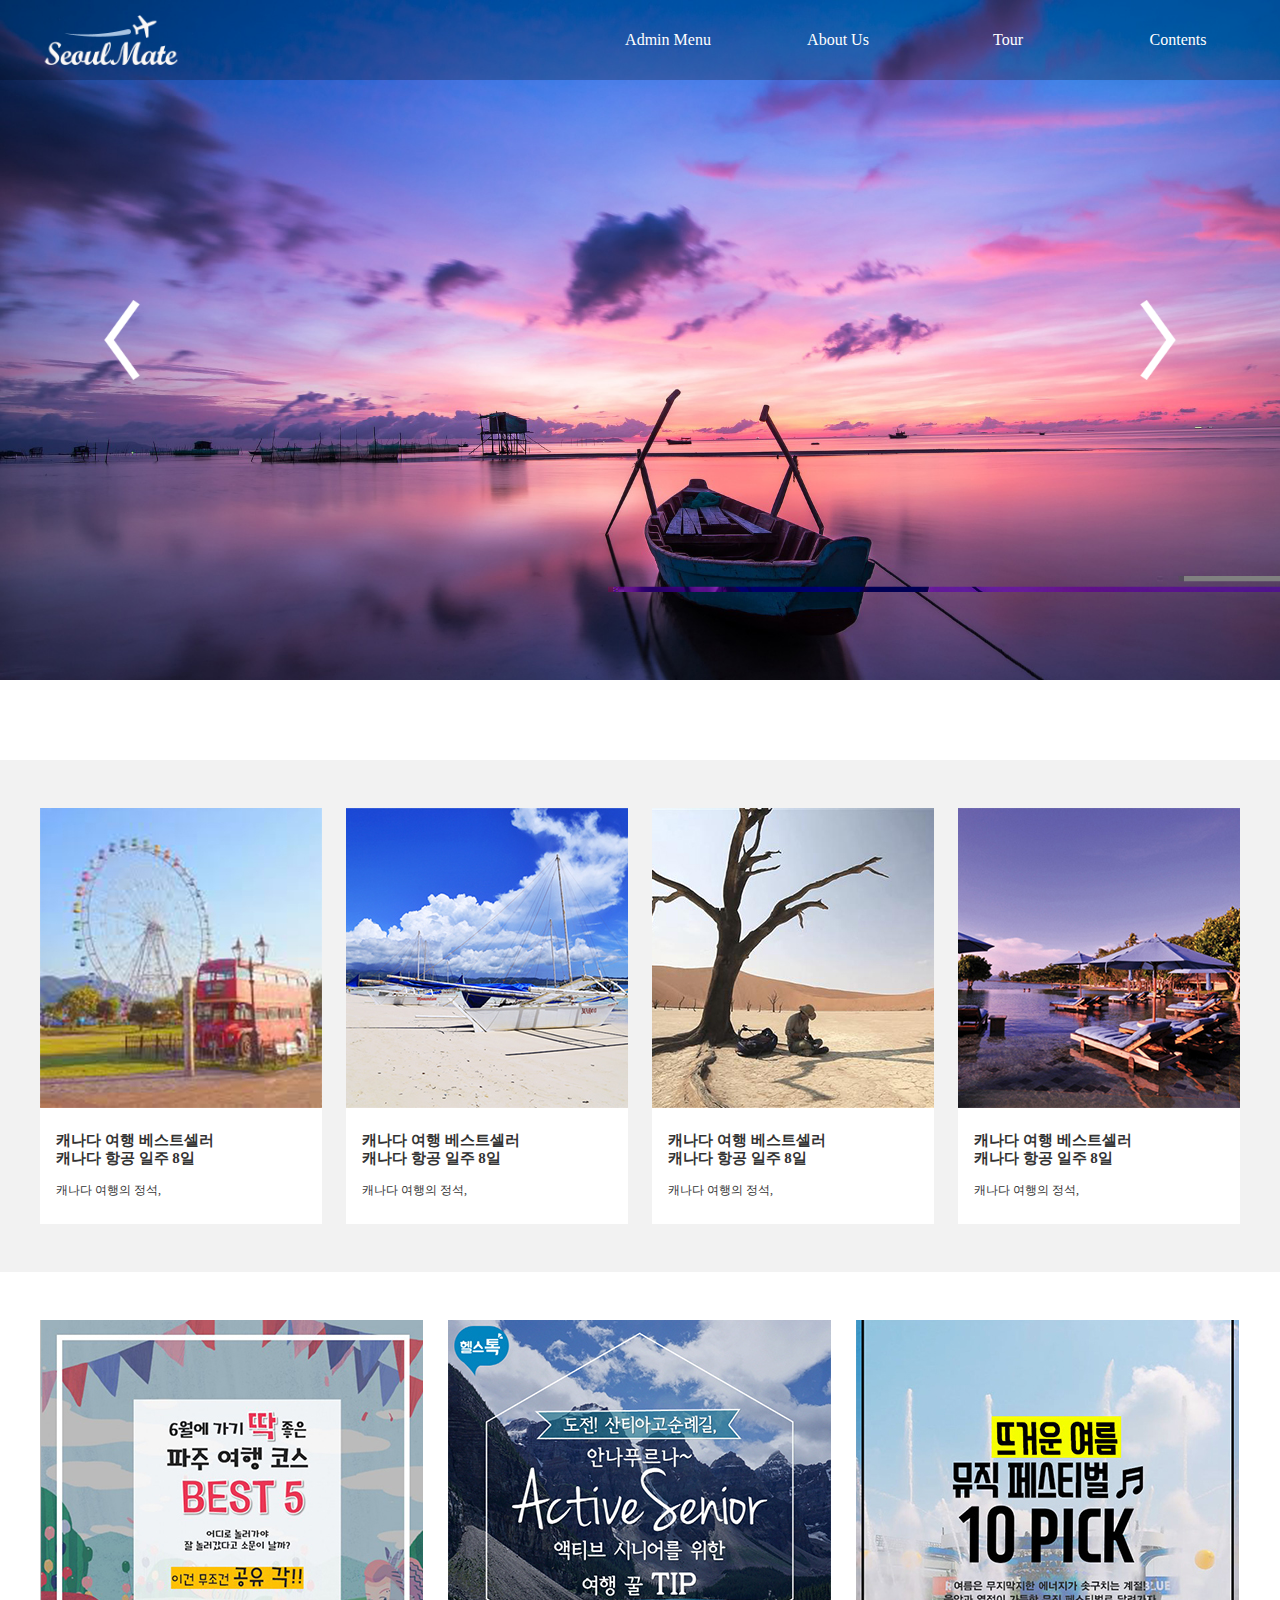
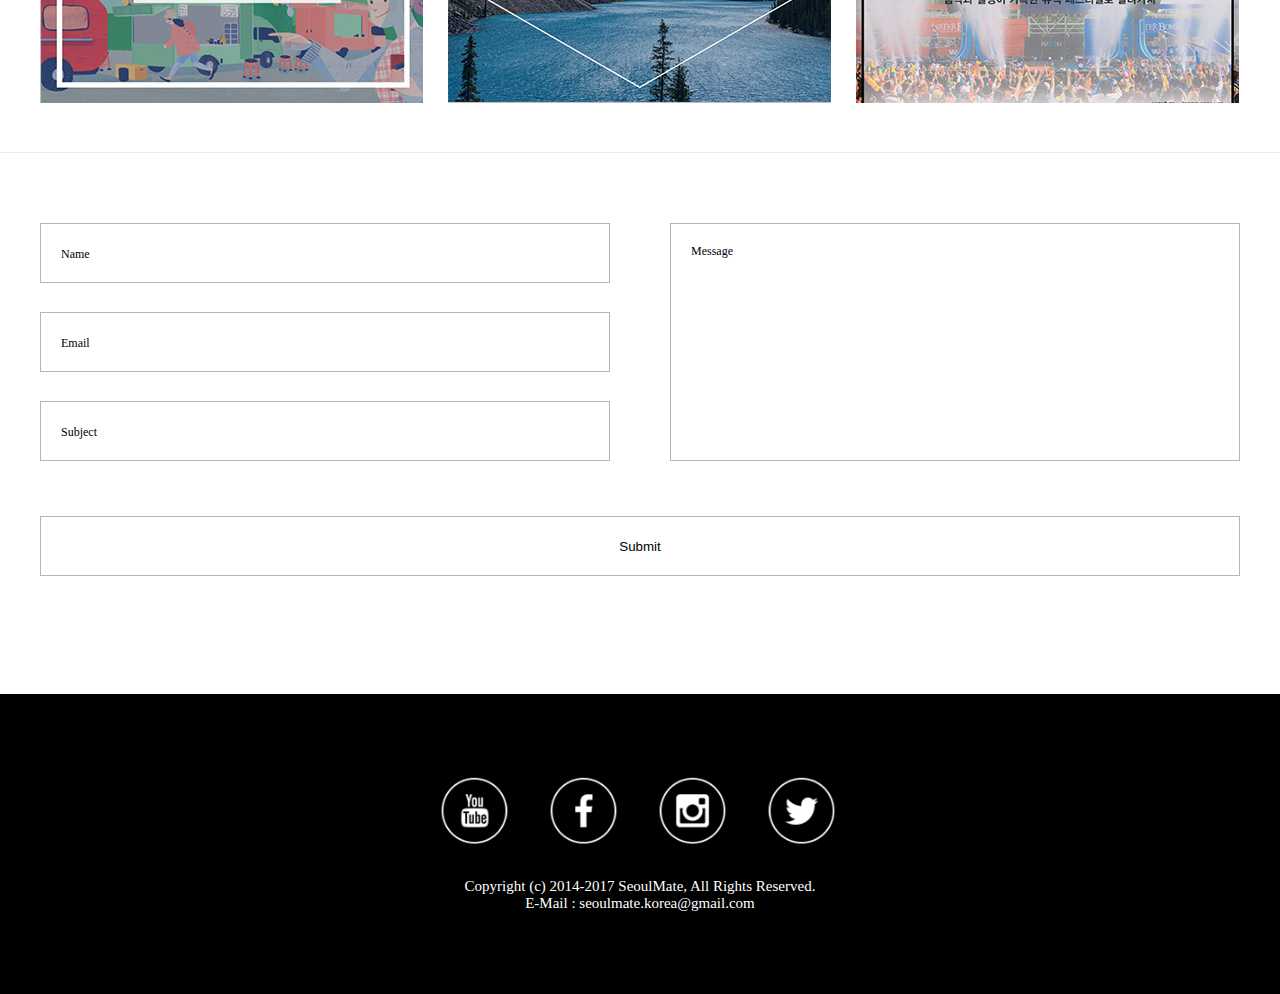
<file: Tourism/index.html>
<!doctype html>
<html lang="ko">
<head>
    <meta charset="UTF-8">
    <meta name="viewport"
          content="width=device-width, user-scalable=no, initial-scale=1.0, maximum-scale=1.0, minimum-scale=1.0">
    <meta http-equiv="X-UA-Compatible" content="ie=edge">
    <title>Seoul Mate</title>
    <link rel="stylesheet" href="static/style/style.css">
    <script src="static/javascript/jquery-1.12.3.js"></script>
    <script src="static/javascript/app.js"></script>
</head>
<body>
    <div class="wrap">
        <header>
            <div class="layout">
                <a href="index.html"><img src="static/images/logo.png" alt="logo"></a>
                <div class="wrap_bg"></div>
                <div class="menu"><span></span></div>
                <ul>
                    <li>
                        <a href="#">Admin Menu <img src="static/images/active.gif" alt="active" class="active_arrow"></a>
                        <ul>
                            <li><a href="#">Tour<br/>management</a></li>
                            <li><a href="#">Participant<br/>Management</a></li>
                        </ul>
                    </li>
                    <li>
                        <a href="SeoulMate.html">About Us <img src="static/images/active.gif" alt="active" class="active_arrow"></a>
                        <ul>
                            <li><a href="SeoulMate.html">Seoul Mate</a></li>
                            <li><a href="Member.html">Member</a></li>
                        </ul>
                    </li>
                    <li>
                        <a href="Tourinfo.html">Tour <img src="static/images/active.gif" alt="active" class="active_arrow"></a>
                        <ul>
                            <li><a href="Tourinfo.html">Tour info</a></li>
                            <li><a href="TourSchedule.html">Tour schedule</a></li>
                            <li><a href="faq.html">FAQ</a></li>
                        </ul>
                    </li>
                    <li>
                        <a href="#">Contents <img src="static/images/active.gif" alt="active" class="active_arrow"></a>
                        <ul>
                            <li><a href="#">Sketch</a></li>
                            <li><a href="#">Seoul Mate's Tip</a></li>
                            <li><a href="TourGallery.html">Gallery</a></li>
                        </ul>
                    </li>
                </ul>
            </div>
        </header>
        <div class="main">
            <img src="static/images/left_arrow.png" alt="arrow" class="left">
            <img src="static/images/right_arrow.png" alt="arrow" class="right">
            <ul class="slide">
                <li><img src="static/images/main.jpg" alt="slide"></li>
                <li><img src="static/images/main.jpg" alt="slide"></li>
                <li><img src="static/images/main.jpg" alt="slide"></li>
            </ul>
        </div>
        <div class="content">
            <div class="first_content">
                <div class="layout">
                    <div class="figure_wrap">
                        <figure>
                            <a href="#">
                                <img src="static/images/image(1).jpg" alt="images">
                                <figcaption>
                                    <p>캐나다 여행 베스트셀러<br/>
                                        캐나다 항공 일주 8일</p>
                                    <p>캐나다 여행의 정석,</p>
                                </figcaption>
                            </a>
                        </figure>
                        <figure>
                            <a href="#">
                                <img src="static/images/image(2).jpg" alt="images">
                                <figcaption>
                                    <p>캐나다 여행 베스트셀러<br/>
                                        캐나다 항공 일주 8일</p>
                                    <p>캐나다 여행의 정석,</p>
                                </figcaption>
                            </a>
                        </figure>
                        <figure>
                            <a href="#">
                                <img src="static/images/image(3).jpg" alt="images">
                                <figcaption>
                                    <p>캐나다 여행 베스트셀러<br/>
                                        캐나다 항공 일주 8일</p>
                                    <p>캐나다 여행의 정석,</p>
                                </figcaption>
                            </a>
                        </figure>
                        <figure>
                            <a href="#">
                                <img src="static/images/image(4).jpg" alt="images">
                                <figcaption>
                                    <p>캐나다 여행 베스트셀러<br/>
                                        캐나다 항공 일주 8일</p>
                                    <p>캐나다 여행의 정석,</p>
                                </figcaption>
                            </a>
                        </figure>
                    </div>
                </div>
            </div>
            <div class="second_content">
                <div class="layout">
                    <ul>
                        <li><a href="#"><div class="bg"><p>자세히 보기</p></div><img src="static/images/card_image(1).jpg" alt="card"></a></li>
                        <li><a href="#"><div class="bg"><p>자세히 보기</p></div><img src="static/images/card_image(2).jpg" alt="card"></a></li>
                        <li><a href="#"><div class="bg"><p>자세히 보기</p></div><img src="static/images/card_image(3).jpg" alt="card"></a></li>
                    </ul>
                </div>
            </div>
            <div class="third_content">
                <div class="layout">
                    <div class="input_wrap">
                        <input type="text" placeholder="Name">
                        <input type="email" placeholder="Email">
                        <input type="text" placeholder="Subject">
                    </div>
                    <textarea placeholder="Message"></textarea>
                    <input type="submit" value="Submit" class="submit">
                </div>
            </div>
        </div>
        <footer>
            <div class="footer_wrap">
                <ul>
                    <li><a href="#"><img src="static/images/icon1.png" alt="icon"></a></li>
                    <li><a href="#"><img src="static/images/icon2.png" alt="icon"></a></li>
                    <li><a href="#"><img src="static/images/icon3.png" alt="icon"></a></li>
                    <li><a href="#"><img src="static/images/icon4.png" alt="icon"></a></li>
                </ul>
                <p>Copyright (c) 2014-2017 SeoulMate, All Rights Reserved.<br/>
                    E-Mail : seoulmate.korea@gmail.com</p>
            </div>
        </footer>
    </div>
</body>
</html>
</file>
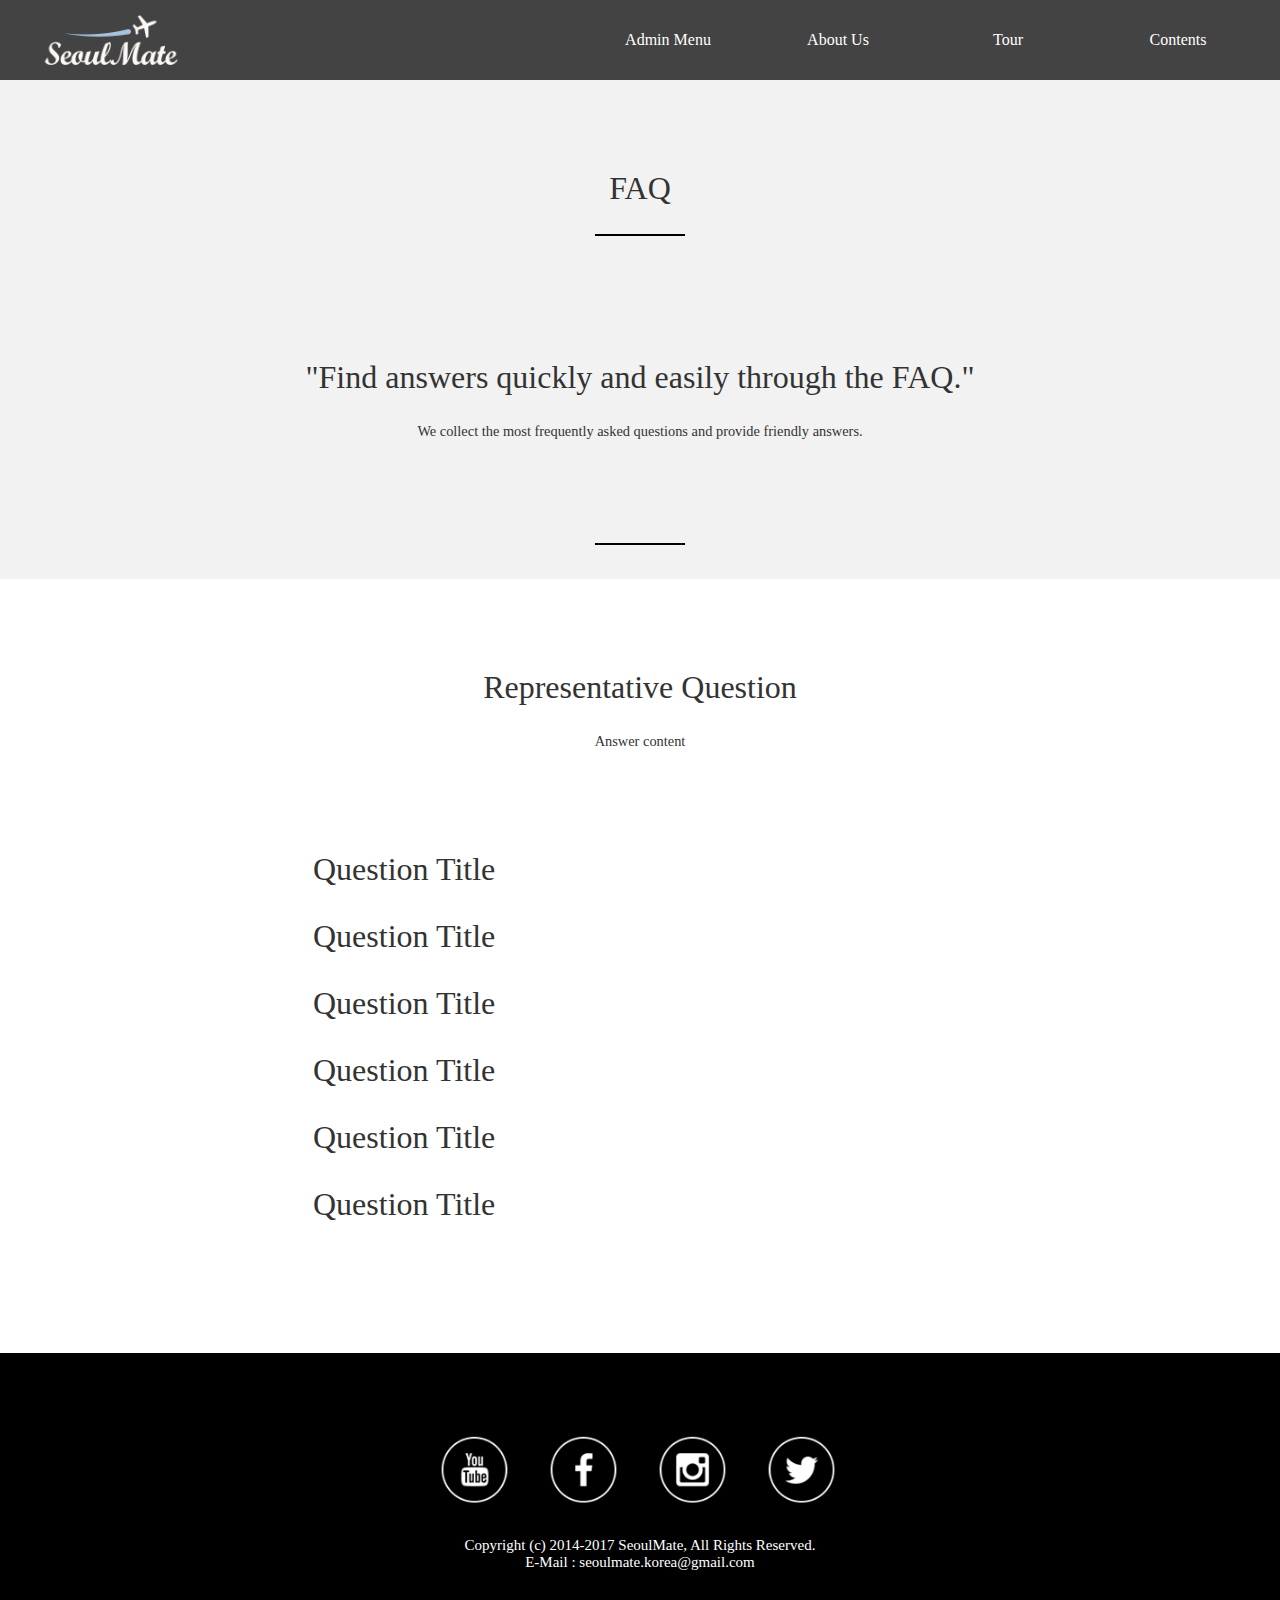
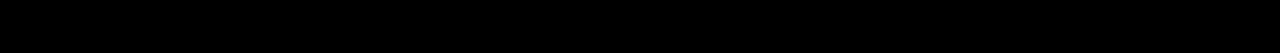
<file: Tourism/faq.html>
<!doctype html>
<html lang="ko">
<head>
    <meta charset="UTF-8">
    <meta name="viewport"
          content="width=device-width, user-scalable=no, initial-scale=1.0, maximum-scale=1.0, minimum-scale=1.0">
    <meta http-equiv="X-UA-Compatible" content="ie=edge">
    <title>Seoul Mate</title>
    <link rel="stylesheet" href="static/style/style.css">
    <script src="static/javascript/jquery-1.12.3.js"></script>
    <script src="static/javascript/app.js"></script>
</head>
<body>
<div class="wrap">
    <header style="background:#434343;">
        <div class="layout">
            <a href="index.html"><img src="static/images/logo.png" alt="logo"></a>
            <div class="wrap_bg"></div>
            <div class="menu"><span></span></div>
            <ul>
                <li>
                    <a href="#">Admin Menu <img src="static/images/active.gif" alt="active" class="active_arrow"></a>
                    <ul>
                        <li><a href="#">Tour<br/>management</a></li>
                        <li><a href="#">Participant<br/>Management</a></li>
                    </ul>
                </li>
                <li>
                    <a href="SeoulMate.html">About Us <img src="static/images/active.gif" alt="active" class="active_arrow"></a>
                    <ul>
                        <li><a href="SeoulMate.html">Seoul Mate</a></li>
                        <li><a href="Member.html">Member</a></li>
                    </ul>
                </li>
                <li>
                    <a href="Tourinfo.html">Tour <img src="static/images/active.gif" alt="active" class="active_arrow"></a>
                    <ul>
                        <li><a href="Tourinfo.html">Tour info</a></li>
                        <li><a href="TourSchedule.html">Tour schedule</a></li>
                        <li><a href="faq.html">FAQ</a></li>
                    </ul>
                </li>
                <li>
                    <a href="#">Contents <img src="static/images/active.gif" alt="active" class="active_arrow"></a>
                    <ul>
                        <li><a href="#">Sketch</a></li>
                        <li><a href="#">Seoul Mate's Tip</a></li>
                        <li><a href="TourGallery.html">Gallery</a></li>
                    </ul>
                </li>
            </ul>
        </div>
    </header>

    <div class="content">
        <div class="content_sub_wrap">
            <div class="layout">
                <h1>FAQ <span><hr></span></h1>
                <h1>"Find answers quickly and easily through the FAQ."</h1>
                <p style="text-align: center; font-size: .9rem;line-height: 20px; margin-bottom: 90px;">We collect the most frequently asked questions and provide friendly answers.</p>
                <span><hr></span>
            </div>
        </div>
        <div class="content_sub_wrap">
            <div class="layout">
                <h1>Representative Question</h1>
                <p style="text-align: center;font-size: .9rem;line-height: 20px;margin-bottom: 100px;">Answer content</p>
                <ul class="faq_wrap">
                    <li class="faq">
                        <h1 style="text-align: left; padding: 0; margin: 30px 0;">Question Title</h1>
                        <ul class="faq_hidden">
                            <li style="padding: 40px">Answer content Answer content Answer content Answer content Answer
                                content Answer content Answer content Answer content
                                Answer content Answer content Answer content
                            </li>
                            <li><p class="faq_close" style="text-align: right; width: 60px; height: 30px; line-height: 30px; color: #fff; background: #000; text-align: center; float: right; margin: 10px;">닫기</p></li>
                        </ul>
                    </li>
                    <li class="faq">
                        <h1 style="text-align: left; padding: 0; margin: 30px 0;">Question Title</h1>
                        <ul class="faq_hidden">
                            <li style="padding: 40px">Answer content Answer content Answer content Answer content Answer
                                content Answer content Answer content Answer content
                                Answer content Answer content Answer content
                            </li>
                            <li><p class="faq_close" style="text-align: right; width: 60px; height: 30px; line-height: 30px; color: #fff; background: #000; text-align: center; float: right; margin: 10px;">닫기</p></li>
                        </ul>
                    </li>
                    <li class="faq">
                        <h1 style="text-align: left; padding: 0; margin: 30px 0;">Question Title</h1>
                        <ul class="faq_hidden">
                            <li style="padding: 40px">Answer content Answer content Answer content Answer content Answer
                                content Answer content Answer content Answer content
                                Answer content Answer content Answer content
                            </li>
                            <li><p class="faq_close" style="text-align: right; width: 60px; height: 30px; line-height: 30px; color: #fff; background: #000; text-align: center; float: right; margin: 10px;">닫기</p></li>
                        </ul>
                    </li>
                    <li class="faq">
                        <h1 style="text-align: left; padding: 0; margin: 30px 0;">Question Title</h1>
                        <ul class="faq_hidden">
                            <li style="padding: 40px">Answer content Answer content Answer content Answer content Answer
                                content Answer content Answer content Answer content
                                Answer content Answer content Answer content
                            </li>
                            <li><p class="faq_close" style="text-align: right; width: 60px; height: 30px; line-height: 30px; color: #fff; background: #000; text-align: center; float: right; margin: 10px;">닫기</p></li>
                        </ul>
                    </li>
                    <li class="faq">
                        <h1 style="text-align: left; padding: 0; margin: 30px 0;">Question Title</h1>
                        <ul class="faq_hidden">
                            <li style="padding: 40px">Answer content Answer content Answer content Answer content Answer
                                content Answer content Answer content Answer content
                                Answer content Answer content Answer content
                            </li>
                            <li><p class="faq_close" style="text-align: right; width: 60px; height: 30px; line-height: 30px; color: #fff; background: #000; text-align: center; float: right; margin: 10px;">닫기</p></li>
                        </ul>
                    </li>
                    <li class="faq">
                        <h1 style="text-align: left; padding: 0; margin: 30px 0;">Question Title</h1>
                        <ul class="faq_hidden">
                            <li style="padding: 40px">Answer content Answer content Answer content Answer content Answer
                                content Answer content Answer content Answer content
                                Answer content Answer content Answer content
                            </li>
                            <li><p class="faq_close" style="text-align: right; width: 60px; height: 30px; line-height: 30px; color: #fff; background: #000; text-align: center; float: right; margin: 10px;">닫기</p></li>
                        </ul>
                    </li>
                </ul>
            </div>
        </div>
    </div>

    <footer>
        <div class="footer_wrap">
            <ul>
                <li><a href="#"><img src="static/images/icon1.png" alt="icon"></a></li>
                <li><a href="#"><img src="static/images/icon2.png" alt="icon"></a></li>
                <li><a href="#"><img src="static/images/icon3.png" alt="icon"></a></li>
                <li><a href="#"><img src="static/images/icon4.png" alt="icon"></a></li>
            </ul>
            <p>Copyright (c) 2014-2017 SeoulMate, All Rights Reserved.<br/>
                E-Mail : seoulmate.korea@gmail.com</p>
        </div>
    </footer>
</div>
</body>
</html>
</file>
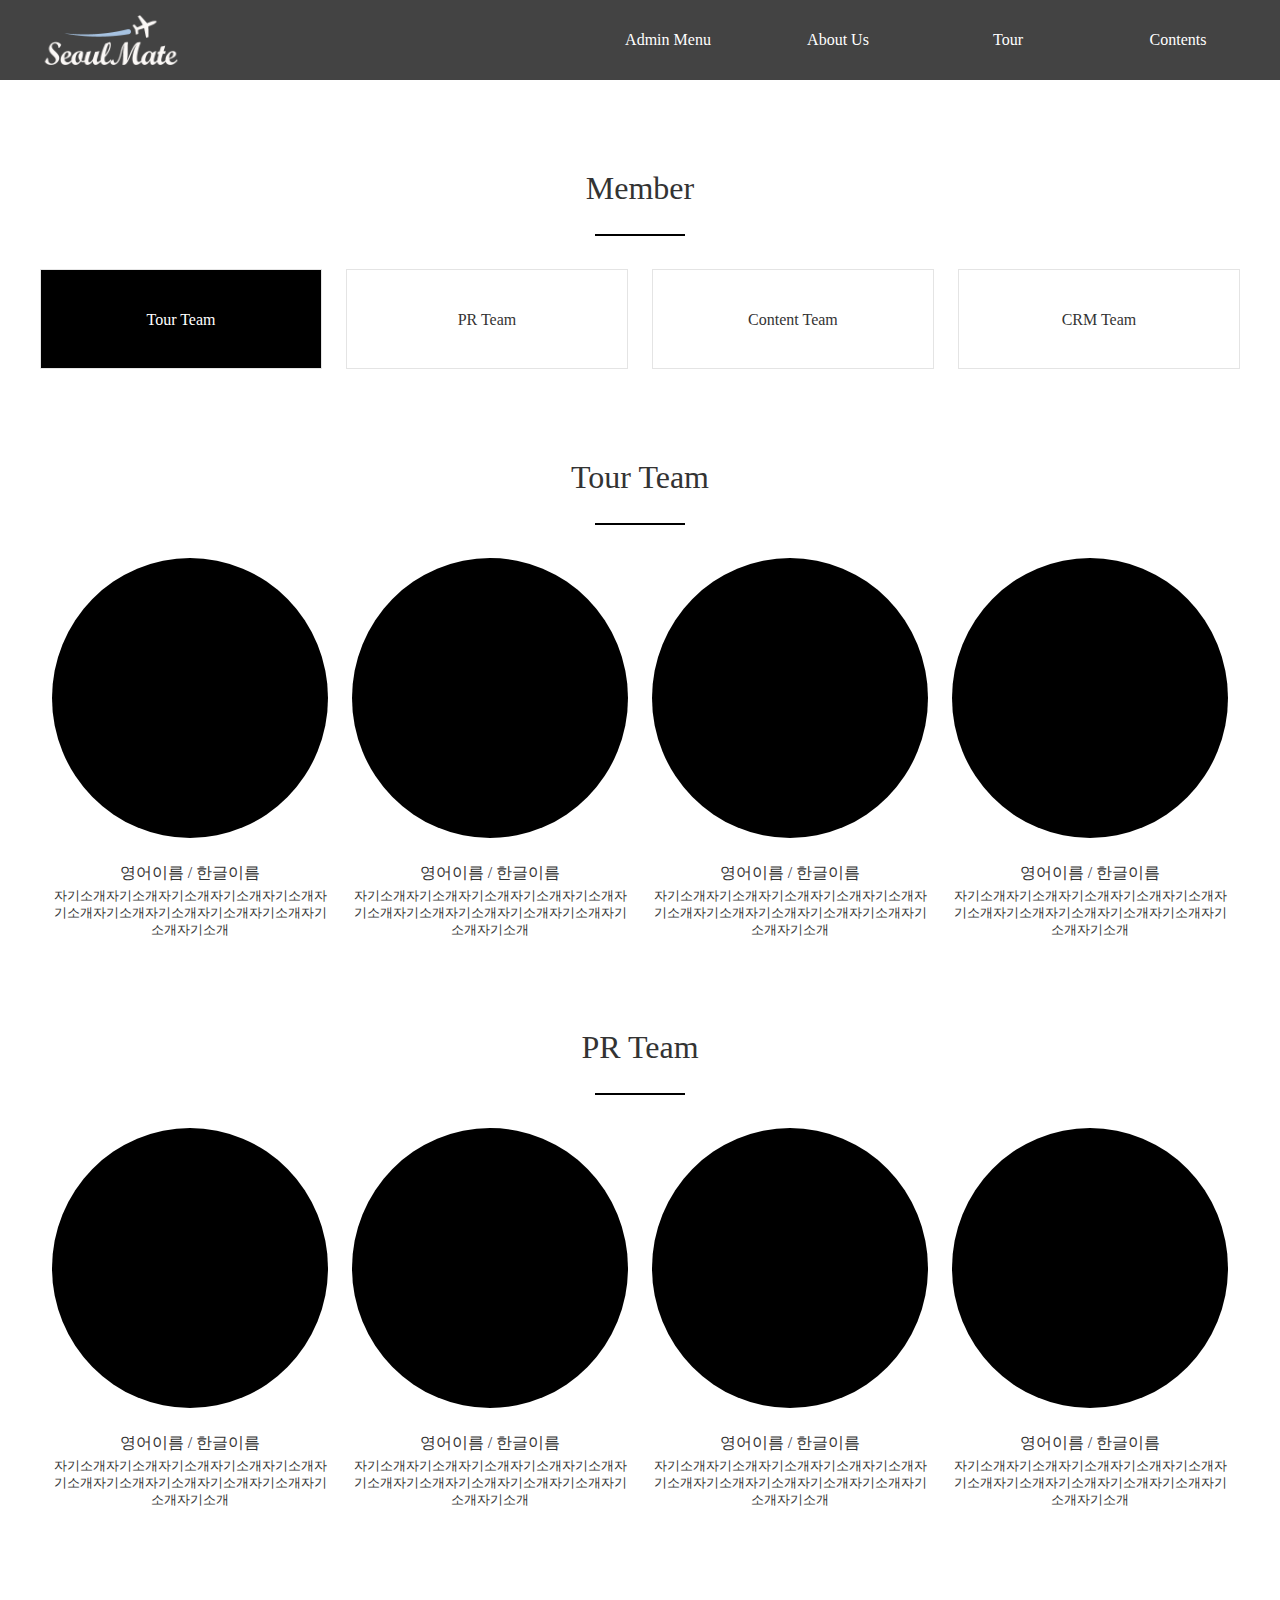
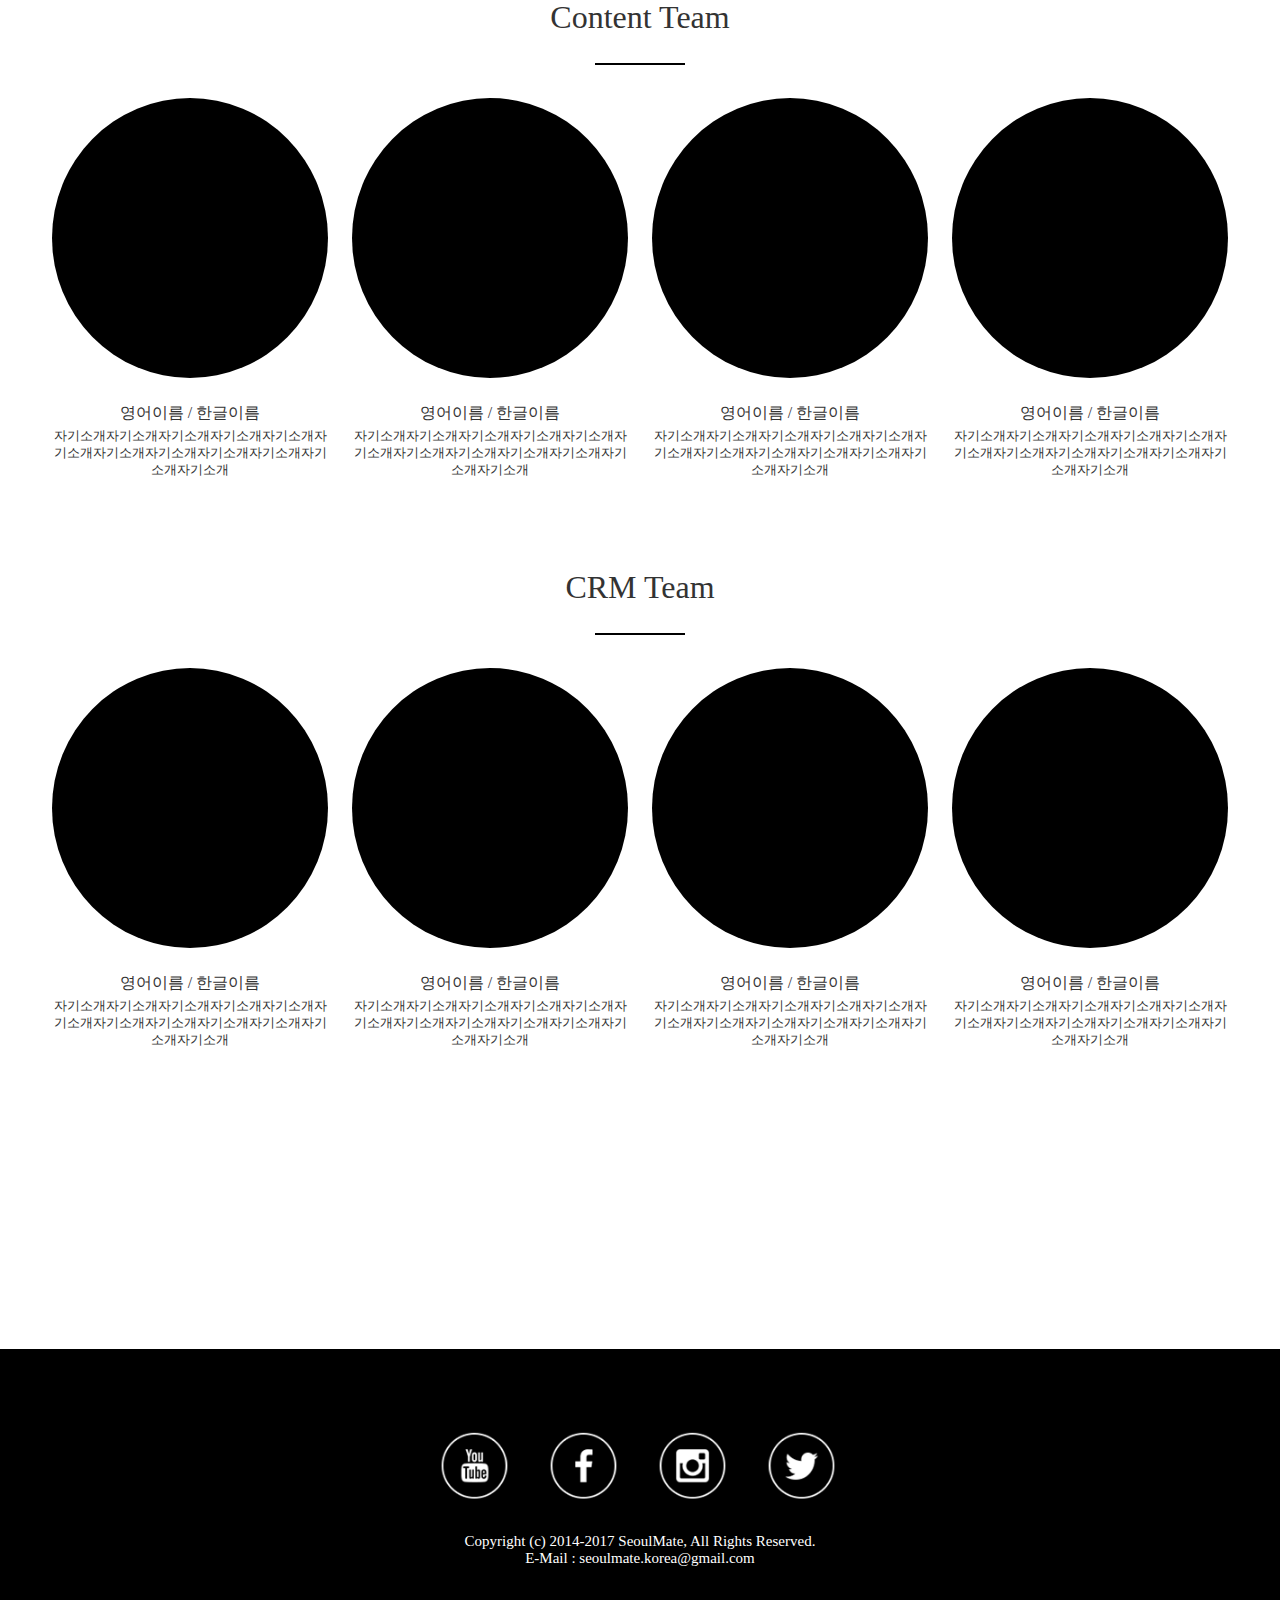
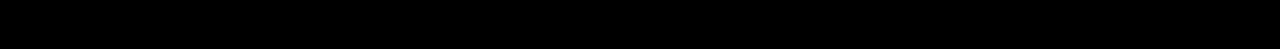
<file: Tourism/Member.html>
<!doctype html>
<html lang="ko">
<head>
    <meta charset="UTF-8">
    <meta name="viewport"
          content="width=device-width, user-scalable=no, initial-scale=1.0, maximum-scale=1.0, minimum-scale=1.0">
    <meta http-equiv="X-UA-Compatible" content="ie=edge">
    <title>Seoul Mate</title>
    <link rel="stylesheet" href="static/style/style.css">
    <script src="static/javascript/jquery-1.12.3.js"></script>
    <script src="static/javascript/app.js"></script>
</head>
<body>
<div class="wrap">
    <header style="background:#434343;">
        <div class="layout">
            <a href="index.html"><img src="static/images/logo.png" alt="logo"></a>
            <div class="wrap_bg"></div>
            <div class="menu"><span></span></div>
            <ul>
                <li>
                    <a href="#">Admin Menu <img src="static/images/active.gif" alt="active" class="active_arrow"></a>
                    <ul>
                        <li><a href="#">Tour<br/>management</a></li>
                        <li><a href="#">Participant<br/>Management</a></li>
                    </ul>
                </li>
                <li>
                    <a href="SeoulMate.html">About Us <img src="static/images/active.gif" alt="active" class="active_arrow"></a>
                    <ul>
                        <li><a href="SeoulMate.html">Seoul Mate</a></li>
                        <li><a href="Member.html">Member</a></li>
                    </ul>
                </li>
                <li>
                    <a href="Tourinfo.html">Tour <img src="static/images/active.gif" alt="active" class="active_arrow"></a>
                    <ul>
                        <li><a href="Tourinfo.html">Tour info</a></li>
                        <li><a href="TourSchedule.html">Tour schedule</a></li>
                        <li><a href="faq.html">FAQ</a></li>
                    </ul>
                </li>
                <li>
                    <a href="#">Contents <img src="static/images/active.gif" alt="active" class="active_arrow"></a>
                    <ul>
                        <li><a href="#">Sketch</a></li>
                        <li><a href="#">Seoul Mate's Tip</a></li>
                        <li><a href="TourGallery.html">Gallery</a></li>
                    </ul>
                </li>
            </ul>
        </div>
    </header>

    <div class="content">
        <div class="layout">
            <h1>Member <span><hr></span></h1>
            <div class="member_wrap">
                <ul>
                    <li>
                        <p>Tour Team</p>
                    </li>
                    <li>
                        <p>PR Team</p>
                    </li>
                    <li>
                        <p>Content Team</p>
                    </li>
                    <li>
                        <p>CRM Team</p>
                    </li>
                </ul>

                <!--투어팀-->

                <div class="Team_wrap" id="TourTeam">
                    <h1>Tour Team <span><hr></span></h1>
                    <ul>
                        <li>
                            <figure>
                                <div class="team_img"></div>
                                <figcaption>
                                    <p style="font-size: 1rem; line-height: 30px; text-align: center;">영어이름 / 한글이름</p>
                                    <p style="font-size: .8rem; text-align: center;">자기소개자기소개자기소개자기소개자기소개자기소개자기소개자기소개자기소개자기소개자기소개자기소개</p>
                                </figcaption>
                            </figure>
                        </li>
                        <li>
                            <figure>
                                <div class="team_img"></div>
                                <figcaption>
                                    <p style="font-size: 1rem; line-height: 30px; text-align: center;">영어이름 / 한글이름</p>
                                    <p style="font-size: .8rem; text-align: center;">자기소개자기소개자기소개자기소개자기소개자기소개자기소개자기소개자기소개자기소개자기소개자기소개</p>
                                </figcaption>
                            </figure>
                        </li>
                        <li>
                            <figure>
                                <div class="team_img"></div>
                                <figcaption>
                                    <p style="font-size: 1rem; line-height: 30px; text-align: center;">영어이름 / 한글이름</p>
                                    <p style="font-size: .8rem; text-align: center;">자기소개자기소개자기소개자기소개자기소개자기소개자기소개자기소개자기소개자기소개자기소개자기소개</p>
                                </figcaption>
                            </figure>
                        </li>
                        <li>
                            <figure>
                                <div class="team_img"></div>
                                <figcaption>
                                    <p style="font-size: 1rem; line-height: 30px; text-align: center;">영어이름 / 한글이름</p>
                                    <p style="font-size: .8rem; text-align: center;">자기소개자기소개자기소개자기소개자기소개자기소개자기소개자기소개자기소개자기소개자기소개자기소개</p>
                                </figcaption>
                            </figure>
                        </li>
                    </ul>
                </div>

                <!--홍보팀-->

                <div class="Team_wrap" id="PRTeam">
                    <h1>PR Team <span><hr></span></h1>
                    <ul>
                        <li>
                            <figure>
                                <div class="team_img"></div>
                                <figcaption>
                                    <p style="font-size: 1rem; line-height: 30px; text-align: center;">영어이름 / 한글이름</p>
                                    <p style="font-size: .8rem; text-align: center;">자기소개자기소개자기소개자기소개자기소개자기소개자기소개자기소개자기소개자기소개자기소개자기소개</p>
                                </figcaption>
                            </figure>
                        </li>
                        <li>
                            <figure>
                                <div class="team_img"></div>
                                <figcaption>
                                    <p style="font-size: 1rem; line-height: 30px; text-align: center;">영어이름 / 한글이름</p>
                                    <p style="font-size: .8rem; text-align: center;">자기소개자기소개자기소개자기소개자기소개자기소개자기소개자기소개자기소개자기소개자기소개자기소개</p>
                                </figcaption>
                            </figure>
                        </li>
                        <li>
                            <figure>
                                <div class="team_img"></div>
                                <figcaption>
                                    <p style="font-size: 1rem; line-height: 30px; text-align: center;">영어이름 / 한글이름</p>
                                    <p style="font-size: .8rem; text-align: center;">자기소개자기소개자기소개자기소개자기소개자기소개자기소개자기소개자기소개자기소개자기소개자기소개</p>
                                </figcaption>
                            </figure>
                        </li>
                        <li>
                            <figure>
                                <div class="team_img"></div>
                                <figcaption>
                                    <p style="font-size: 1rem; line-height: 30px; text-align: center;">영어이름 / 한글이름</p>
                                    <p style="font-size: .8rem; text-align: center;">자기소개자기소개자기소개자기소개자기소개자기소개자기소개자기소개자기소개자기소개자기소개자기소개</p>
                                </figcaption>
                            </figure>
                        </li>
                    </ul>
                </div>

                <!--콘텐츠팀-->

                <div class="Team_wrap" id="ContentTeam">
                    <h1>Content Team <span><hr></span></h1>
                    <ul>
                        <li>
                            <figure>
                                <div class="team_img"></div>
                                <figcaption>
                                    <p style="font-size: 1rem; line-height: 30px; text-align: center;">영어이름 / 한글이름</p>
                                    <p style="font-size: .8rem; text-align: center;">자기소개자기소개자기소개자기소개자기소개자기소개자기소개자기소개자기소개자기소개자기소개자기소개</p>
                                </figcaption>
                            </figure>
                        </li>
                        <li>
                            <figure>
                                <div class="team_img"></div>
                                <figcaption>
                                    <p style="font-size: 1rem; line-height: 30px; text-align: center;">영어이름 / 한글이름</p>
                                    <p style="font-size: .8rem; text-align: center;">자기소개자기소개자기소개자기소개자기소개자기소개자기소개자기소개자기소개자기소개자기소개자기소개</p>
                                </figcaption>
                            </figure>
                        </li>
                        <li>
                            <figure>
                                <div class="team_img"></div>
                                <figcaption>
                                    <p style="font-size: 1rem; line-height: 30px; text-align: center;">영어이름 / 한글이름</p>
                                    <p style="font-size: .8rem; text-align: center;">자기소개자기소개자기소개자기소개자기소개자기소개자기소개자기소개자기소개자기소개자기소개자기소개</p>
                                </figcaption>
                            </figure>
                        </li>
                        <li>
                            <figure>
                                <div class="team_img"></div>
                                <figcaption>
                                    <p style="font-size: 1rem; line-height: 30px; text-align: center;">영어이름 / 한글이름</p>
                                    <p style="font-size: .8rem; text-align: center;">자기소개자기소개자기소개자기소개자기소개자기소개자기소개자기소개자기소개자기소개자기소개자기소개</p>
                                </figcaption>
                            </figure>
                        </li>
                    </ul>
                </div>

                <!--CRM 팀-->

                <div class="Team_wrap" style="margin-bottom: 300px;" id="CRMTeam">
                    <h1>CRM Team <span><hr></span></h1>
                    <ul>
                        <li>
                            <figure>
                                <div class="team_img"></div>
                                <figcaption>
                                    <p style="font-size: 1rem; line-height: 30px; text-align: center;">영어이름 / 한글이름</p>
                                    <p style="font-size: .8rem; text-align: center;">자기소개자기소개자기소개자기소개자기소개자기소개자기소개자기소개자기소개자기소개자기소개자기소개</p>
                                </figcaption>
                            </figure>
                        </li>
                        <li>
                            <figure>
                                <div class="team_img"></div>
                                <figcaption>
                                    <p style="font-size: 1rem; line-height: 30px; text-align: center;">영어이름 / 한글이름</p>
                                    <p style="font-size: .8rem; text-align: center;">자기소개자기소개자기소개자기소개자기소개자기소개자기소개자기소개자기소개자기소개자기소개자기소개</p>
                                </figcaption>
                            </figure>
                        </li>
                        <li>
                            <figure>
                                <div class="team_img"></div>
                                <figcaption>
                                    <p style="font-size: 1rem; line-height: 30px; text-align: center;">영어이름 / 한글이름</p>
                                    <p style="font-size: .8rem; text-align: center;">자기소개자기소개자기소개자기소개자기소개자기소개자기소개자기소개자기소개자기소개자기소개자기소개</p>
                                </figcaption>
                            </figure>
                        </li>
                        <li>
                            <figure>
                                <div class="team_img"></div>
                                <figcaption>
                                    <p style="font-size: 1rem; line-height: 30px; text-align: center;">영어이름 / 한글이름</p>
                                    <p style="font-size: .8rem; text-align: center;">자기소개자기소개자기소개자기소개자기소개자기소개자기소개자기소개자기소개자기소개자기소개자기소개</p>
                                </figcaption>
                            </figure>
                        </li>
                    </ul>
                </div>

            </div>
        </div>
    </div>

    <footer>
        <div class="footer_wrap">
            <ul>
                <li><a href="#"><img src="static/images/icon1.png" alt="icon"></a></li>
                <li><a href="#"><img src="static/images/icon2.png" alt="icon"></a></li>
                <li><a href="#"><img src="static/images/icon3.png" alt="icon"></a></li>
                <li><a href="#"><img src="static/images/icon4.png" alt="icon"></a></li>
            </ul>
            <p>Copyright (c) 2014-2017 SeoulMate, All Rights Reserved.<br/>
                E-Mail : seoulmate.korea@gmail.com</p>
        </div>
    </footer>
</div>
</body>
</html>
</file>
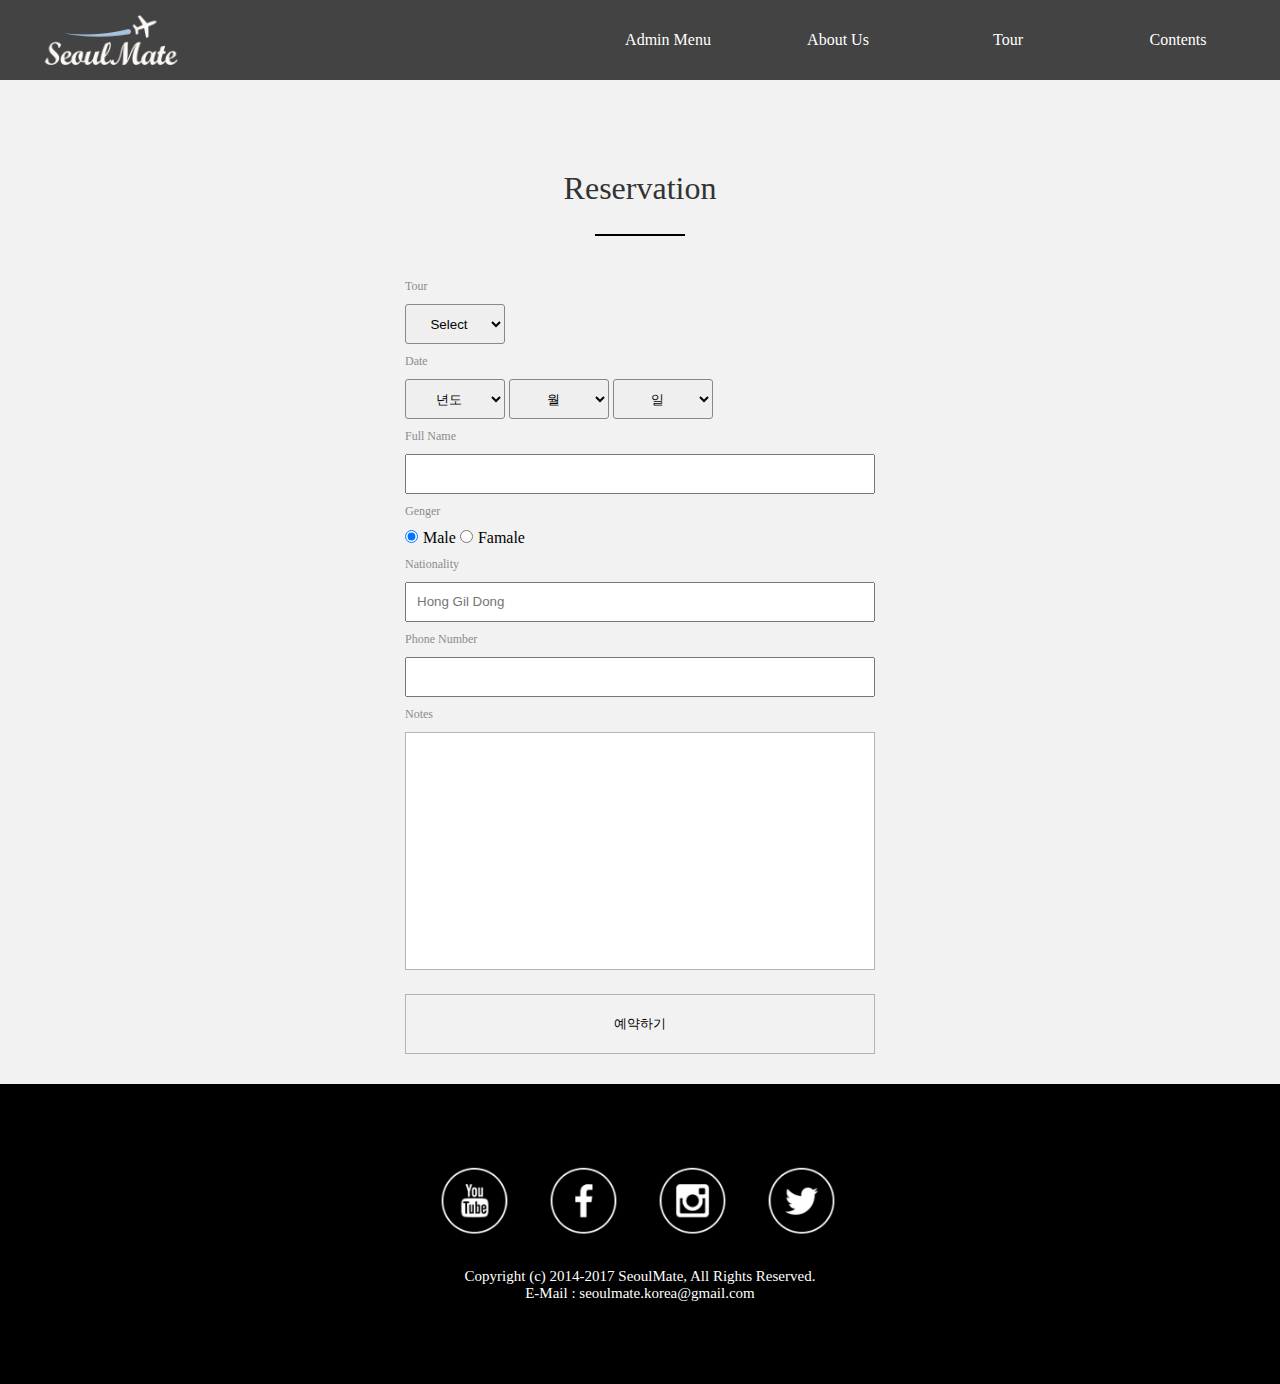
<file: Tourism/Reservation.html>
<!doctype html>
<html lang="ko">
<head>
    <meta charset="UTF-8">
    <meta name="viewport"
          content="width=device-width, user-scalable=no, initial-scale=1.0, maximum-scale=1.0, minimum-scale=1.0">
    <meta http-equiv="X-UA-Compatible" content="ie=edge">
    <title>Seoul Mate</title>
    <link rel="stylesheet" href="static/style/style.css">
    <script src="static/javascript/jquery-1.12.3.js"></script>
    <script src="static/javascript/app.js"></script>
</head>
<body>
<div class="wrap">
    <header style="background:#434343;">
        <div class="layout">
            <a href="index.html"><img src="static/images/logo.png" alt="logo"></a>
            <div class="wrap_bg"></div>
            <div class="menu"><span></span></div>
            <ul>
                <li>
                    <a href="#">Admin Menu <img src="static/images/active.gif" alt="active" class="active_arrow"></a>
                    <ul>
                        <li><a href="#">Tour<br/>management</a></li>
                        <li><a href="#">Participant<br/>Management</a></li>
                    </ul>
                </li>
                <li>
                    <a href="SeoulMate.html">About Us <img src="static/images/active.gif" alt="active" class="active_arrow"></a>
                    <ul>
                        <li><a href="SeoulMate.html">Seoul Mate</a></li>
                        <li><a href="Member.html">Member</a></li>
                    </ul>
                </li>
                <li>
                    <a href="Tourinfo.html">Tour <img src="static/images/active.gif" alt="active" class="active_arrow"></a>
                    <ul>
                        <li><a href="Tourinfo.html">Tour info</a></li>
                        <li><a href="TourSchedule.html">Tour schedule</a></li>
                        <li><a href="faq.html">FAQ</a></li>
                    </ul>
                </li>
                <li>
                    <a href="#">Contents <img src="static/images/active.gif" alt="active" class="active_arrow"></a>
                    <ul>
                        <li><a href="#">Sketch</a></li>
                        <li><a href="#">Seoul Mate's Tip</a></li>
                        <li><a href="TourGallery.html">Gallery</a></li>
                    </ul>
                </li>
            </ul>
        </div>
    </header>

    <div class="content">
        <div class="content_sub_wrap">
            <div class="layout_470">
                <h1>Reservation <span><hr></span></h1>
                <div class="select_wrap">
                    <p>Tour</p>
                    <select>
                        <option>Select</option>
                    </select>

                    <p>Date</p>
                    <select>
                        <option>년도</option>
                    </select>
                    <select>
                        <option>월</option>
                    </select>
                    <select>
                        <option>일</option>
                    </select>

                    <p>Full Name</p>
                    <input type="text">

                    <p>Genger</p>
                    <input type="radio" id="male" name="genger" checked><label for="male">Male</label>
                    <input type="radio" id="famale" name="genger"><label for="famale">Famale</label>

                    <p>Nationality</p>
                    <input type="text" placeholder="Hong Gil Dong">

                    <p>Phone Number</p>
                    <input type="number">

                    <p>Notes</p>
                    <textarea cols="30" rows="10"></textarea>

                    <input type="submit" value="예약하기" class="submit">
                </div>
            </div>
        </div>
    </div>

    <footer>
        <div class="footer_wrap">
            <ul>
                <li><a href="#"><img src="static/images/icon1.png" alt="icon"></a></li>
                <li><a href="#"><img src="static/images/icon2.png" alt="icon"></a></li>
                <li><a href="#"><img src="static/images/icon3.png" alt="icon"></a></li>
                <li><a href="#"><img src="static/images/icon4.png" alt="icon"></a></li>
            </ul>
            <p>Copyright (c) 2014-2017 SeoulMate, All Rights Reserved.<br/>
                E-Mail : seoulmate.korea@gmail.com</p>
        </div>
    </footer>
</div>
</body>
</html>
</file>
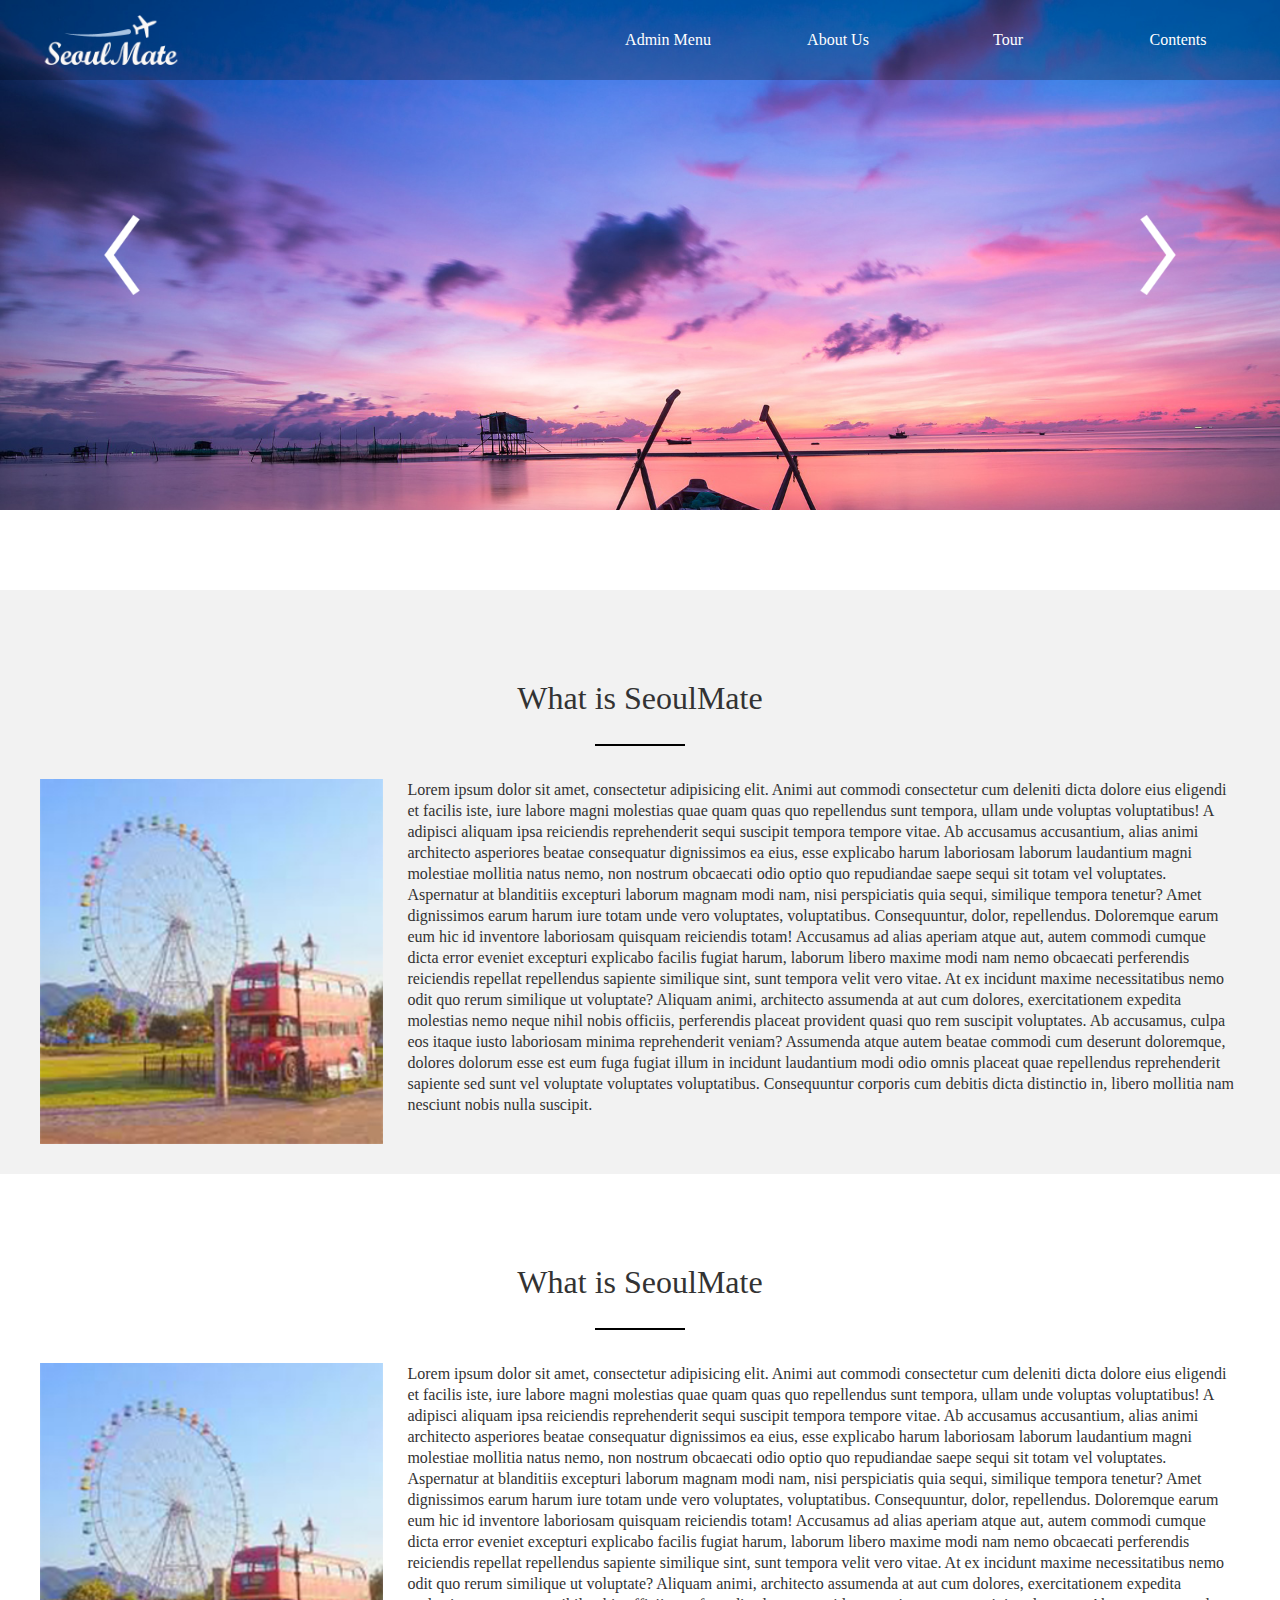
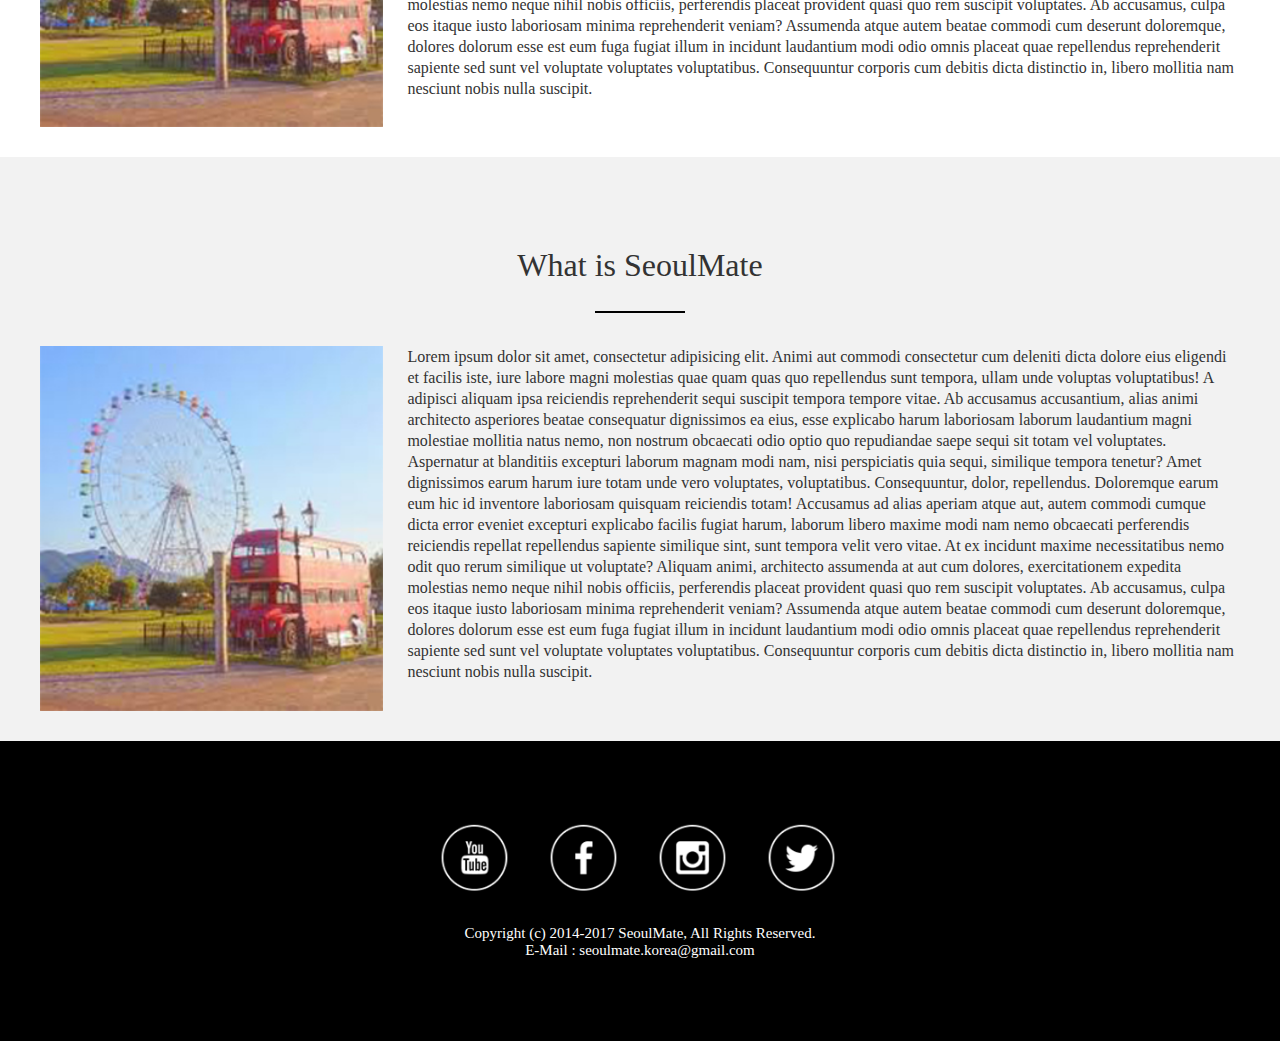
<file: Tourism/SeoulMate.html>
<!doctype html>
<html lang="ko">
<head>
    <meta charset="UTF-8">
    <meta name="viewport"
          content="width=device-width, user-scalable=no, initial-scale=1.0, maximum-scale=1.0, minimum-scale=1.0">
    <meta http-equiv="X-UA-Compatible" content="ie=edge">
    <title>Seoul Mate</title>
    <link rel="stylesheet" href="static/style/style.css">
    <script src="static/javascript/jquery-1.12.3.js"></script>
    <script src="static/javascript/app.js"></script>
</head>
<body>
<div class="wrap">
    <header style="position: absolute; ">
        <div class="layout">
            <a href="index.html"><img src="static/images/logo.png" alt="logo"></a>
            <div class="wrap_bg"></div>
            <div class="menu"><span></span></div>
            <ul>
                <li>
                    <a href="#">Admin Menu <img src="static/images/active.gif" alt="active" class="active_arrow"></a>
                    <ul>
                        <li><a href="#">Tour<br/>management</a></li>
                        <li><a href="#">Participant<br/>Management</a></li>
                    </ul>
                </li>
                <li>
                    <a href="SeoulMate.html">About Us <img src="static/images/active.gif" alt="active" class="active_arrow"></a>
                    <ul>
                        <li><a href="SeoulMate.html">Seoul Mate</a></li>
                        <li><a href="Member.html">Member</a></li>
                    </ul>
                </li>
                <li>
                    <a href="Tourinfo.html">Tour <img src="static/images/active.gif" alt="active" class="active_arrow"></a>
                    <ul>
                        <li><a href="Tourinfo.html">Tour info</a></li>
                        <li><a href="TourSchedule.html">Tour schedule</a></li>
                        <li><a href="faq.html">FAQ</a></li>
                    </ul>
                </li>
                <li>
                    <a href="#">Contents <img src="static/images/active.gif" alt="active" class="active_arrow"></a>
                    <ul>
                        <li><a href="#">Sketch</a></li>
                        <li><a href="#">Seoul Mate's Tip</a></li>
                        <li><a href="TourGallery.html">Gallery</a></li>
                    </ul>
                </li>
            </ul>
        </div>
    </header>
    <div class="main h510">
        <img src="static/images/left_arrow.png" alt="arrow" class="left">
        <img src="static/images/right_arrow.png" alt="arrow" class="right">
        <ul class="slide">
            <li><img src="static/images/main.jpg" alt="slide"></li>
            <li><img src="static/images/main.jpg" alt="slide"></li>
            <li><img src="static/images/main.jpg" alt="slide"></li>
        </ul>
    </div>
    <div class="content">
        <div class="content_sub_wrap">
            <div class="layout">
                <h1>What is SeoulMate <span><hr></span></h1>
                <div class="figure_sub_wrap">
                    <img src="static/images/image(1).jpg" alt="images">
                    <p>Lorem ipsum dolor sit amet, consectetur adipisicing elit. Animi aut commodi consectetur cum deleniti dicta dolore eius eligendi et facilis iste, iure labore magni molestias quae quam quas quo repellendus sunt tempora, ullam unde voluptas voluptatibus! A adipisci aliquam ipsa reiciendis reprehenderit sequi suscipit tempora tempore vitae. Ab accusamus accusantium, alias animi architecto asperiores beatae consequatur dignissimos ea eius, esse explicabo harum laboriosam laborum laudantium magni molestiae mollitia natus nemo, non nostrum obcaecati odio optio quo repudiandae saepe sequi sit totam vel voluptates. Aspernatur at blanditiis excepturi laborum magnam modi nam, nisi perspiciatis quia sequi, similique tempora tenetur? Amet dignissimos earum harum iure totam unde vero voluptates, voluptatibus. Consequuntur, dolor, repellendus. Doloremque earum eum hic id inventore laboriosam quisquam reiciendis totam! Accusamus ad alias aperiam atque aut, autem commodi cumque dicta error eveniet excepturi explicabo facilis fugiat harum, laborum libero maxime modi nam nemo obcaecati perferendis reiciendis repellat repellendus sapiente similique sint, sunt tempora velit vero vitae. At ex incidunt maxime necessitatibus nemo odit quo rerum similique ut voluptate? Aliquam animi, architecto assumenda at aut cum dolores, exercitationem expedita molestias nemo neque nihil nobis officiis, perferendis placeat provident quasi quo rem suscipit voluptates. Ab accusamus, culpa eos itaque iusto laboriosam minima reprehenderit veniam? Assumenda atque autem beatae commodi cum deserunt doloremque, dolores dolorum esse est eum fuga fugiat illum in incidunt laudantium modi odio omnis placeat quae repellendus reprehenderit sapiente sed sunt vel voluptate voluptates voluptatibus. Consequuntur corporis cum debitis dicta distinctio in, libero mollitia nam nesciunt nobis nulla suscipit.</p>
                </div>
            </div>
        </div>
        <div class="content_sub_wrap">
            <div class="layout">
                <h1>What is SeoulMate <span><hr></span></h1>
                <div class="figure_sub_wrap">
                    <img src="static/images/image(1).jpg" alt="images">
                    <p>Lorem ipsum dolor sit amet, consectetur adipisicing elit. Animi aut commodi consectetur cum deleniti dicta dolore eius eligendi et facilis iste, iure labore magni molestias quae quam quas quo repellendus sunt tempora, ullam unde voluptas voluptatibus! A adipisci aliquam ipsa reiciendis reprehenderit sequi suscipit tempora tempore vitae. Ab accusamus accusantium, alias animi architecto asperiores beatae consequatur dignissimos ea eius, esse explicabo harum laboriosam laborum laudantium magni molestiae mollitia natus nemo, non nostrum obcaecati odio optio quo repudiandae saepe sequi sit totam vel voluptates. Aspernatur at blanditiis excepturi laborum magnam modi nam, nisi perspiciatis quia sequi, similique tempora tenetur? Amet dignissimos earum harum iure totam unde vero voluptates, voluptatibus. Consequuntur, dolor, repellendus. Doloremque earum eum hic id inventore laboriosam quisquam reiciendis totam! Accusamus ad alias aperiam atque aut, autem commodi cumque dicta error eveniet excepturi explicabo facilis fugiat harum, laborum libero maxime modi nam nemo obcaecati perferendis reiciendis repellat repellendus sapiente similique sint, sunt tempora velit vero vitae. At ex incidunt maxime necessitatibus nemo odit quo rerum similique ut voluptate? Aliquam animi, architecto assumenda at aut cum dolores, exercitationem expedita molestias nemo neque nihil nobis officiis, perferendis placeat provident quasi quo rem suscipit voluptates. Ab accusamus, culpa eos itaque iusto laboriosam minima reprehenderit veniam? Assumenda atque autem beatae commodi cum deserunt doloremque, dolores dolorum esse est eum fuga fugiat illum in incidunt laudantium modi odio omnis placeat quae repellendus reprehenderit sapiente sed sunt vel voluptate voluptates voluptatibus. Consequuntur corporis cum debitis dicta distinctio in, libero mollitia nam nesciunt nobis nulla suscipit.</p>
                </div>
            </div>
        </div>
        <div class="content_sub_wrap">
            <div class="layout">
                <h1>What is SeoulMate <span><hr></span></h1>
                <div class="figure_sub_wrap">
                    <img src="static/images/image(1).jpg" alt="images">
                    <p>Lorem ipsum dolor sit amet, consectetur adipisicing elit. Animi aut commodi consectetur cum deleniti dicta dolore eius eligendi et facilis iste, iure labore magni molestias quae quam quas quo repellendus sunt tempora, ullam unde voluptas voluptatibus! A adipisci aliquam ipsa reiciendis reprehenderit sequi suscipit tempora tempore vitae. Ab accusamus accusantium, alias animi architecto asperiores beatae consequatur dignissimos ea eius, esse explicabo harum laboriosam laborum laudantium magni molestiae mollitia natus nemo, non nostrum obcaecati odio optio quo repudiandae saepe sequi sit totam vel voluptates. Aspernatur at blanditiis excepturi laborum magnam modi nam, nisi perspiciatis quia sequi, similique tempora tenetur? Amet dignissimos earum harum iure totam unde vero voluptates, voluptatibus. Consequuntur, dolor, repellendus. Doloremque earum eum hic id inventore laboriosam quisquam reiciendis totam! Accusamus ad alias aperiam atque aut, autem commodi cumque dicta error eveniet excepturi explicabo facilis fugiat harum, laborum libero maxime modi nam nemo obcaecati perferendis reiciendis repellat repellendus sapiente similique sint, sunt tempora velit vero vitae. At ex incidunt maxime necessitatibus nemo odit quo rerum similique ut voluptate? Aliquam animi, architecto assumenda at aut cum dolores, exercitationem expedita molestias nemo neque nihil nobis officiis, perferendis placeat provident quasi quo rem suscipit voluptates. Ab accusamus, culpa eos itaque iusto laboriosam minima reprehenderit veniam? Assumenda atque autem beatae commodi cum deserunt doloremque, dolores dolorum esse est eum fuga fugiat illum in incidunt laudantium modi odio omnis placeat quae repellendus reprehenderit sapiente sed sunt vel voluptate voluptates voluptatibus. Consequuntur corporis cum debitis dicta distinctio in, libero mollitia nam nesciunt nobis nulla suscipit.</p>
                </div>
            </div>
        </div>
    </div>
    <footer>
        <div class="footer_wrap">
            <ul>
                <li><a href="#"><img src="static/images/icon1.png" alt="icon"></a></li>
                <li><a href="#"><img src="static/images/icon2.png" alt="icon"></a></li>
                <li><a href="#"><img src="static/images/icon3.png" alt="icon"></a></li>
                <li><a href="#"><img src="static/images/icon4.png" alt="icon"></a></li>
            </ul>
            <p>Copyright (c) 2014-2017 SeoulMate, All Rights Reserved.<br/>
                E-Mail : seoulmate.korea@gmail.com</p>
        </div>
    </footer>
</div>
</body>
</html>
</file>
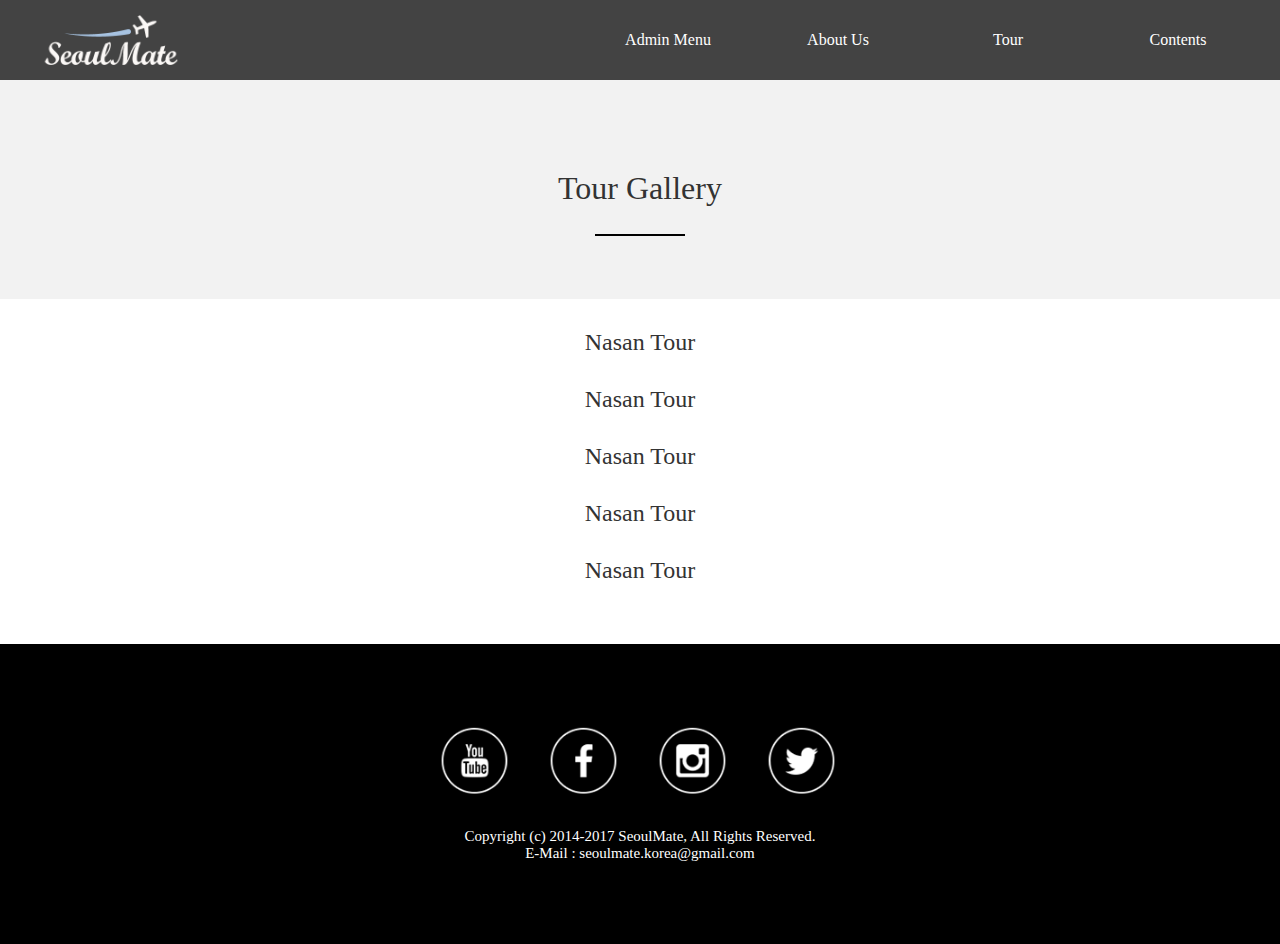
<file: Tourism/TourGallery.html>
<!doctype html>
<html lang="ko">
<head>
    <meta charset="UTF-8">
    <meta name="viewport"
          content="width=device-width, user-scalable=no, initial-scale=1.0, maximum-scale=1.0, minimum-scale=1.0">
    <meta http-equiv="X-UA-Compatible" content="ie=edge">
    <title>Seoul Mate</title>
    <link rel="stylesheet" href="static/style/style.css">
    <script src="static/javascript/jquery-1.12.3.js"></script>
    <script src="static/javascript/app.js"></script>
</head>
<body>
<div class="wrap">
    <header style="background:#434343;">
        <div class="layout">
            <a href="index.html"><img src="static/images/logo.png" alt="logo"></a>
            <div class="wrap_bg"></div>
            <div class="menu"><span></span></div>
            <ul>
                <li>
                    <a href="#">Admin Menu <img src="static/images/active.gif" alt="active" class="active_arrow"></a>
                    <ul>
                        <li><a href="#">Tour<br/>management</a></li>
                        <li><a href="#">Participant<br/>Management</a></li>
                    </ul>
                </li>
                <li>
                    <a href="SeoulMate.html">About Us <img src="static/images/active.gif" alt="active" class="active_arrow"></a>
                    <ul>
                        <li><a href="SeoulMate.html">Seoul Mate</a></li>
                        <li><a href="Member.html">Member</a></li>
                    </ul>
                </li>
                <li>
                    <a href="Tourinfo.html">Tour <img src="static/images/active.gif" alt="active" class="active_arrow"></a>
                    <ul>
                        <li><a href="Tourinfo.html">Tour info</a></li>
                        <li><a href="TourSchedule.html">Tour schedule</a></li>
                        <li><a href="faq.html">FAQ</a></li>
                    </ul>
                </li>
                <li>
                    <a href="#">Contents <img src="static/images/active.gif" alt="active" class="active_arrow"></a>
                    <ul>
                        <li><a href="#">Sketch</a></li>
                        <li><a href="#">Seoul Mate's Tip</a></li>
                        <li><a href="TourGallery.html">Gallery</a></li>
                    </ul>
                </li>
            </ul>
        </div>
    </header>

    <div class="content" style="padding-top:80px;">
        <div class="content_sub_wrap">
            <div class="layout">
                <h1>Tour Gallery <span><hr></span></h1>
            </div>
        </div>
        <div class="content_sub_wrap">
            <div class="layout_470">
                <ul class="gallery_wrap">
                    <li class="gallery" style=" text-align: center;">
                        <h2 style="text-align: center; padding: 0; margin: 30px 0;">Nasan Tour</h2>
                        <ul class="gallery_hidden">
                            <li>
                                <ul>
                                    <li><img src="static/images/card_image(1).jpg" alt="images"></li>
                                    <li><img src="static/images/card_image(1).jpg" alt="images"></li>
                                    <li><img src="static/images/card_image(1).jpg" alt="images"></li>
                                </ul>
                            </li>
                        </ul>
                    </li>
                    <li class="gallery" style=" text-align: center;">
                        <h2 style="text-align: center; padding: 0; margin: 30px 0;">Nasan Tour</h2>
                        <ul class="gallery_hidden">
                            <li>
                                <ul>
                                    <li><img src="static/images/card_image(1).jpg" alt="images"></li>
                                    <li><img src="static/images/card_image(1).jpg" alt="images"></li>
                                    <li><img src="static/images/card_image(1).jpg" alt="images"></li>
                                </ul>
                            </li>
                        </ul>
                    </li>
                    <li class="gallery" style=" text-align: center;">
                        <h2 style="text-align: center; padding: 0; margin: 30px 0;">Nasan Tour</h2>
                        <ul class="gallery_hidden">
                            <li>
                                <ul>
                                    <li><img src="static/images/card_image(1).jpg" alt="images"></li>
                                    <li><img src="static/images/card_image(1).jpg" alt="images"></li>
                                    <li><img src="static/images/card_image(1).jpg" alt="images"></li>
                                </ul>
                            </li>
                        </ul>
                    </li>
                    <li class="gallery" style=" text-align: center;">
                        <h2 style="text-align: center; padding: 0; margin: 30px 0;">Nasan Tour</h2>
                        <ul class="gallery_hidden">
                            <li>
                                <ul>
                                    <li><img src="static/images/card_image(1).jpg" alt="images"></li>
                                    <li><img src="static/images/card_image(1).jpg" alt="images"></li>
                                    <li><img src="static/images/card_image(1).jpg" alt="images"></li>
                                </ul>
                            </li>
                        </ul>
                    </li>
                    <li class="gallery" style=" text-align: center;">
                        <h2 style="text-align: center; padding: 0; margin: 30px 0;">Nasan Tour</h2>
                        <ul class="gallery_hidden">
                            <li>
                                <ul>
                                    <li><img src="static/images/card_image(1).jpg" alt="images"></li>
                                    <li><img src="static/images/card_image(1).jpg" alt="images"></li>
                                    <li><img src="static/images/card_image(1).jpg" alt="images"></li>
                                </ul>
                            </li>
                        </ul>
                    </li>
                </ul>
            </div>
        </div>
    </div>

    <footer>
        <div class="footer_wrap">
            <ul>
                <li><a href="#"><img src="static/images/icon1.png" alt="icon"></a></li>
                <li><a href="#"><img src="static/images/icon2.png" alt="icon"></a></li>
                <li><a href="#"><img src="static/images/icon3.png" alt="icon"></a></li>
                <li><a href="#"><img src="static/images/icon4.png" alt="icon"></a></li>
            </ul>
            <p>Copyright (c) 2014-2017 SeoulMate, All Rights Reserved.<br/>
                E-Mail : seoulmate.korea@gmail.com</p>
        </div>
    </footer>
</div>
</body>
</html>
</file>
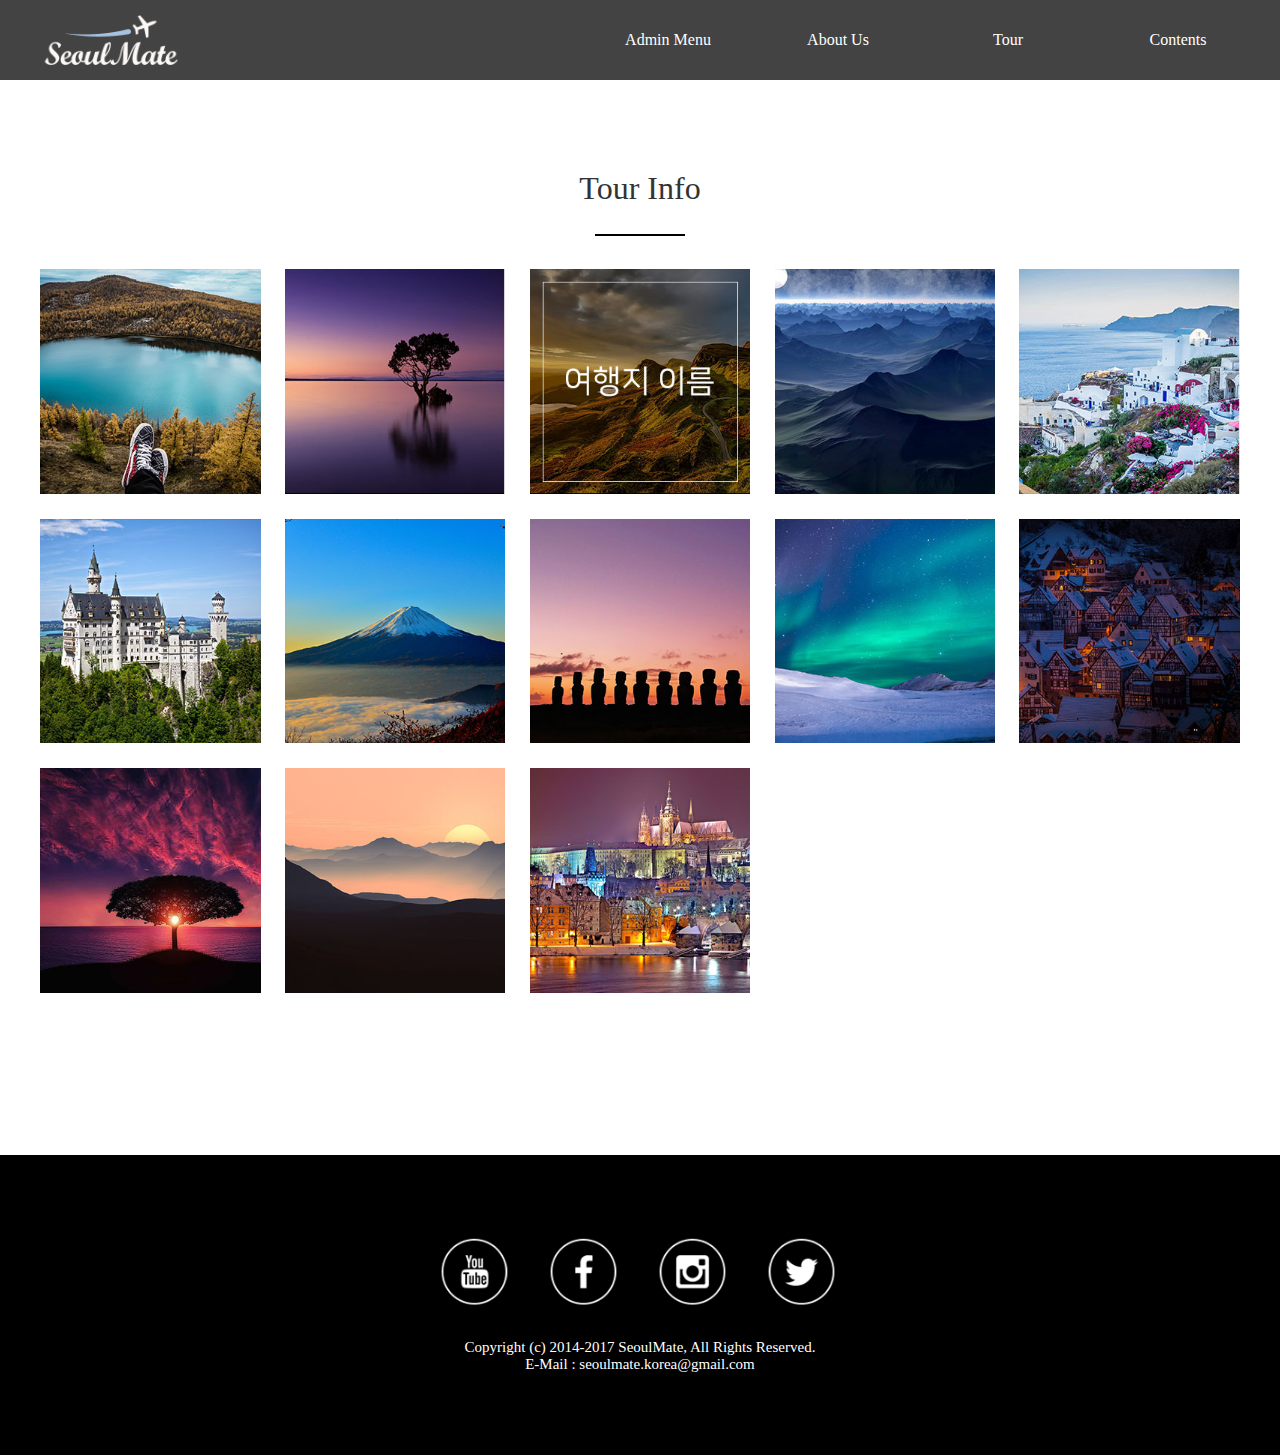
<file: Tourism/Tourinfo.html>
<!doctype html>
<html lang="ko">
<head>
    <meta charset="UTF-8">
    <meta name="viewport"
          content="width=device-width, user-scalable=no, initial-scale=1.0, maximum-scale=1.0, minimum-scale=1.0">
    <meta http-equiv="X-UA-Compatible" content="ie=edge">
    <title>Seoul Mate</title>
    <link rel="stylesheet" href="static/style/style.css">
    <script src="static/javascript/jquery-1.12.3.js"></script>
    <script src="static/javascript/app.js"></script>
</head>
<body>
<div class="wrap">
    <header style="background:#434343;">
        <div class="layout">
            <a href="index.html"><img src="static/images/logo.png" alt="logo"></a>
            <div class="wrap_bg"></div>
            <div class="menu"><span></span></div>
            <ul>
                <li>
                    <a href="#">Admin Menu <img src="static/images/active.gif" alt="active" class="active_arrow"></a>
                    <ul>
                        <li><a href="#">Tour<br/>management</a></li>
                        <li><a href="#">Participant<br/>Management</a></li>
                    </ul>
                </li>
                <li>
                    <a href="SeoulMate.html">About Us <img src="static/images/active.gif" alt="active" class="active_arrow"></a>
                    <ul>
                        <li><a href="SeoulMate.html">Seoul Mate</a></li>
                        <li><a href="Member.html">Member</a></li>
                    </ul>
                </li>
                <li>
                    <a href="Tourinfo.html">Tour <img src="static/images/active.gif" alt="active" class="active_arrow"></a>
                    <ul>
                        <li><a href="Tourinfo.html">Tour info</a></li>
                        <li><a href="TourSchedule.html">Tour schedule</a></li>
                        <li><a href="faq.html">FAQ</a></li>
                    </ul>
                </li>
                <li>
                    <a href="#">Contents <img src="static/images/active.gif" alt="active" class="active_arrow"></a>
                    <ul>
                        <li><a href="#">Sketch</a></li>
                        <li><a href="#">Seoul Mate's Tip</a></li>
                        <li><a href="TourGallery.html">Gallery</a></li>
                    </ul>
                </li>
            </ul>
        </div>
    </header>

    <div class="content">
        <div class="layout">
            <h1>Tour Info <span><hr></span></h1>
            <ul class="info_wrap">
                <li><a href="Tourinfo_more.html"><img src="static/images/tourinfo_image(1).jpg" alt="image"></a></li>
                <li><a href="Tourinfo_more.html"><img src="static/images/tourinfo_image(2).jpg" alt="image"></a></li>
                <li><a href="Tourinfo_more.html"><img src="static/images/tourinfo_image(3).jpg" alt="image"></a></li>
                <li><a href="Tourinfo_more.html"><img src="static/images/tourinfo_image(4).jpg" alt="image"></a></li>
                <li><a href="Tourinfo_more.html"><img src="static/images/tourinfo_image(5).jpg" alt="image"></a></li>
                <li><a href="Tourinfo_more.html"><img src="static/images/tourinfo_image(6).jpg" alt="image"></a></li>
                <li><a href="Tourinfo_more.html"><img src="static/images/tourinfo_image(7).jpg" alt="image"></a></li>
                <li><a href="Tourinfo_more.html"><img src="static/images/tourinfo_image(8).jpg" alt="image"></a></li>
                <li><a href="Tourinfo_more.html"><img src="static/images/tourinfo_image(9).jpg" alt="image"></a></li>
                <li><a href="Tourinfo_more.html"><img src="static/images/tourinfo_image(10).jpg" alt="image"></a></li>
                <li><a href="Tourinfo_more.html"><img src="static/images/tourinfo_image(11).jpg" alt="image"></a></li>
                <li><a href="Tourinfo_more.html"><img src="static/images/tourinfo_image(12).jpg" alt="image"></a></li>
                <li><a href="Tourinfo_more.html"><img src="static/images/tourinfo_image(13).jpg" alt="image"></a></li>
            </ul>
        </div>
    </div>

    <footer>
        <div class="footer_wrap">
            <ul>
                <li><a href="#"><img src="static/images/icon1.png" alt="icon"></a></li>
                <li><a href="#"><img src="static/images/icon2.png" alt="icon"></a></li>
                <li><a href="#"><img src="static/images/icon3.png" alt="icon"></a></li>
                <li><a href="#"><img src="static/images/icon4.png" alt="icon"></a></li>
            </ul>
            <p>Copyright (c) 2014-2017 SeoulMate, All Rights Reserved.<br/>
                E-Mail : seoulmate.korea@gmail.com</p>
        </div>
    </footer>
</div>
</body>
</html>
</file>
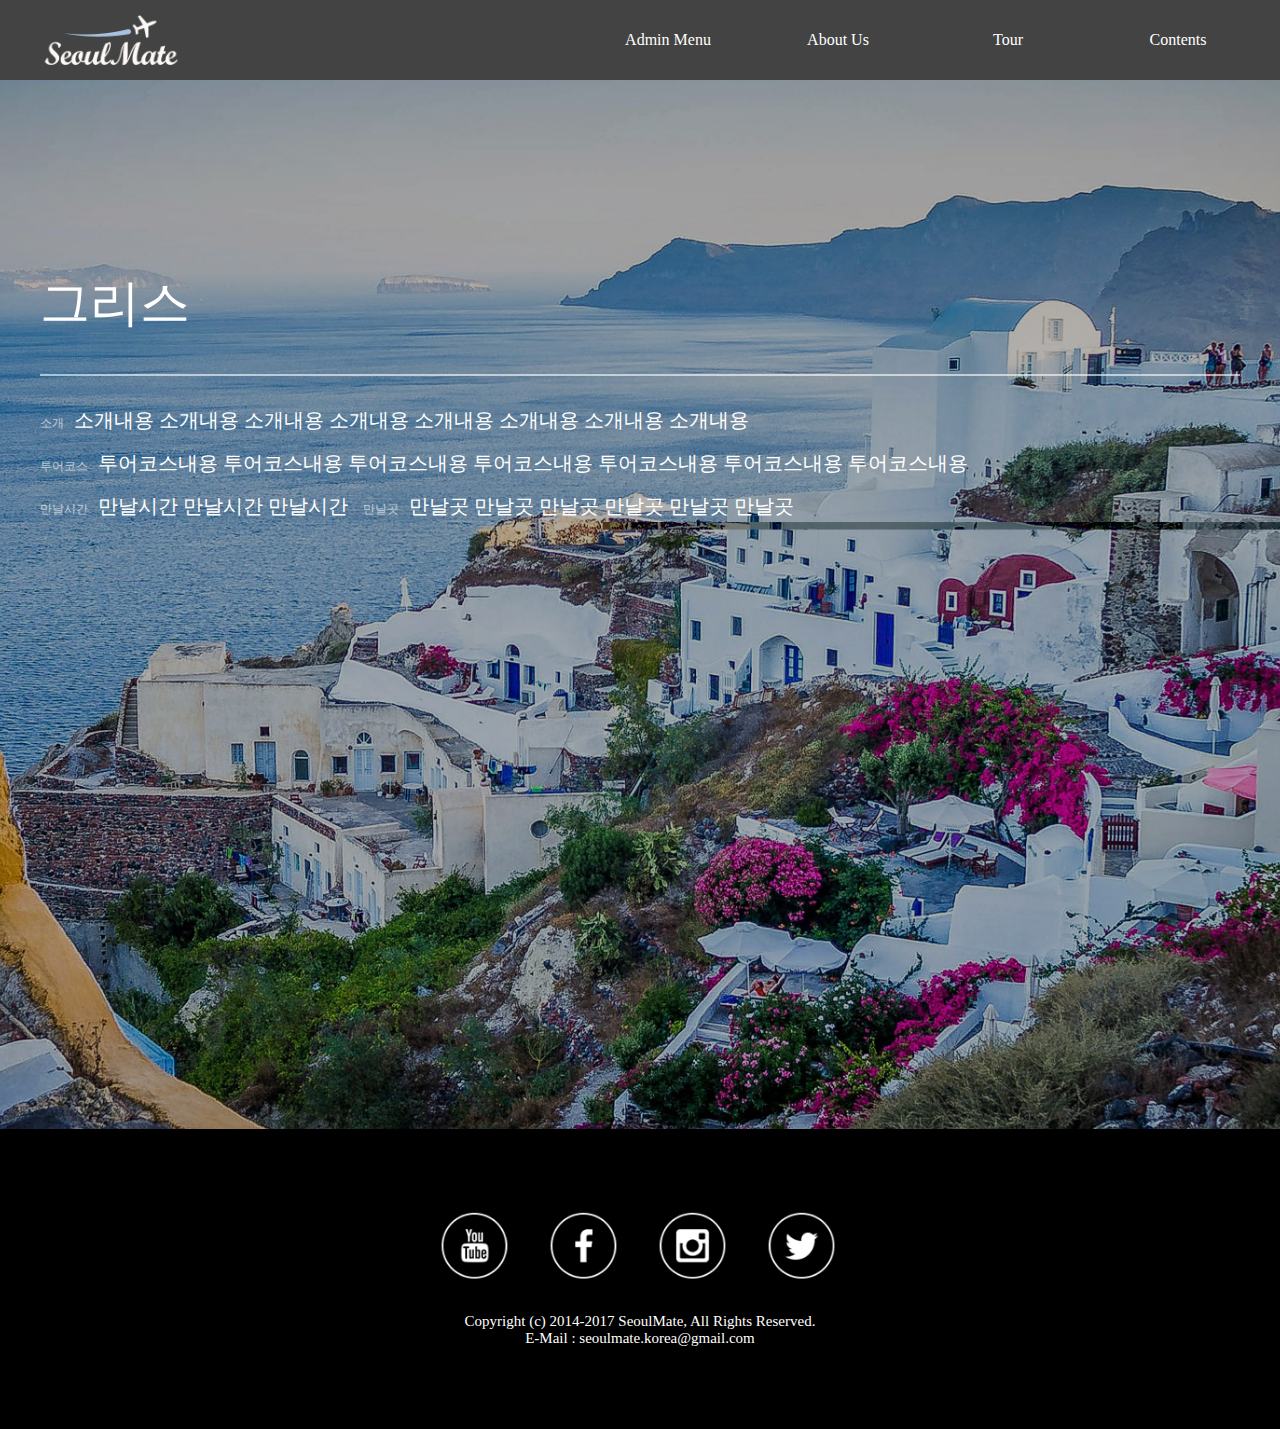
<file: Tourism/Tourinfo_more.html>
<!doctype html>
<html lang="ko">
<head>
    <meta charset="UTF-8">
    <meta name="viewport"
          content="width=device-width, user-scalable=no, initial-scale=1.0, maximum-scale=1.0, minimum-scale=1.0">
    <meta http-equiv="X-UA-Compatible" content="ie=edge">
    <title>Seoul Mate</title>
    <link rel="stylesheet" href="static/style/style.css">
    <script src="static/javascript/jquery-1.12.3.js"></script>
    <script src="static/javascript/app.js"></script>
</head>
<body>
<div class="wrap">
    <header style="background:#434343;">
        <div class="layout">
            <a href="index.html"><img src="static/images/logo.png" alt="logo"></a>
            <div class="wrap_bg"></div>
            <div class="menu"><span></span></div>
            <ul>
                <li>
                    <a href="#">Admin Menu <img src="static/images/active.gif" alt="active" class="active_arrow"></a>
                    <ul>
                        <li><a href="#">Tour<br/>management</a></li>
                        <li><a href="#">Participant<br/>Management</a></li>
                    </ul>
                </li>
                <li>
                    <a href="SeoulMate.html">About Us <img src="static/images/active.gif" alt="active" class="active_arrow"></a>
                    <ul>
                        <li><a href="SeoulMate.html">Seoul Mate</a></li>
                        <li><a href="Member.html">Member</a></li>
                    </ul>
                </li>
                <li>
                    <a href="Tourinfo.html">Tour <img src="static/images/active.gif" alt="active" class="active_arrow"></a>
                    <ul>
                        <li><a href="Tourinfo.html">Tour info</a></li>
                        <li><a href="TourSchedule.html">Tour schedule</a></li>
                        <li><a href="faq.html">FAQ</a></li>
                    </ul>
                </li>
                <li>
                    <a href="#">Contents <img src="static/images/active.gif" alt="active" class="active_arrow"></a>
                    <ul>
                        <li><a href="#">Sketch</a></li>
                        <li><a href="#">Seoul Mate's Tip</a></li>
                        <li><a href="TourGallery.html">Gallery</a></li>
                    </ul>
                </li>
            </ul>
        </div>
    </header>
    <div class="content" style="height: 1129px; background: url('static/images/SeoulMate.jpg') no-repeat; background-position: center; background-size: cover">
        <div class="layout">
            <div class="text_wrap">
                <h1 style="color: #fff; font-size: 50px; text-align: left;">그리스</h1>
                <hr style="width: 100%; background: rgba(255,255,255,0.6);">
                <div class="textwrap">
                    <span class="text_title">소개</span><span>소개내용 소개내용 소개내용 소개내용 소개내용 소개내용 소개내용 소개내용</span><br/>
                    <span class="text_title">투어코스</span><span>투어코스내용 투어코스내용 투어코스내용 투어코스내용 투어코스내용 투어코스내용 투어코스내용</span><br/>
                    <span class="text_title">만날시간</span><span>만날시간 만날시간 만날시간 <span class="text_title">만날곳</span>만날곳 만날곳 만날곳 만날곳 만날곳 만날곳 </span>
                </div>
            </div>
        </div>
    </div>

    <footer>
        <div class="footer_wrap">
            <ul>
                <li><a href="#"><img src="static/images/icon1.png" alt="icon"></a></li>
                <li><a href="#"><img src="static/images/icon2.png" alt="icon"></a></li>
                <li><a href="#"><img src="static/images/icon3.png" alt="icon"></a></li>
                <li><a href="#"><img src="static/images/icon4.png" alt="icon"></a></li>
            </ul>
            <p>Copyright (c) 2014-2017 SeoulMate, All Rights Reserved.<br/>
                E-Mail : seoulmate.korea@gmail.com</p>
        </div>
    </footer>
</div>
</body>
</html>
</file>
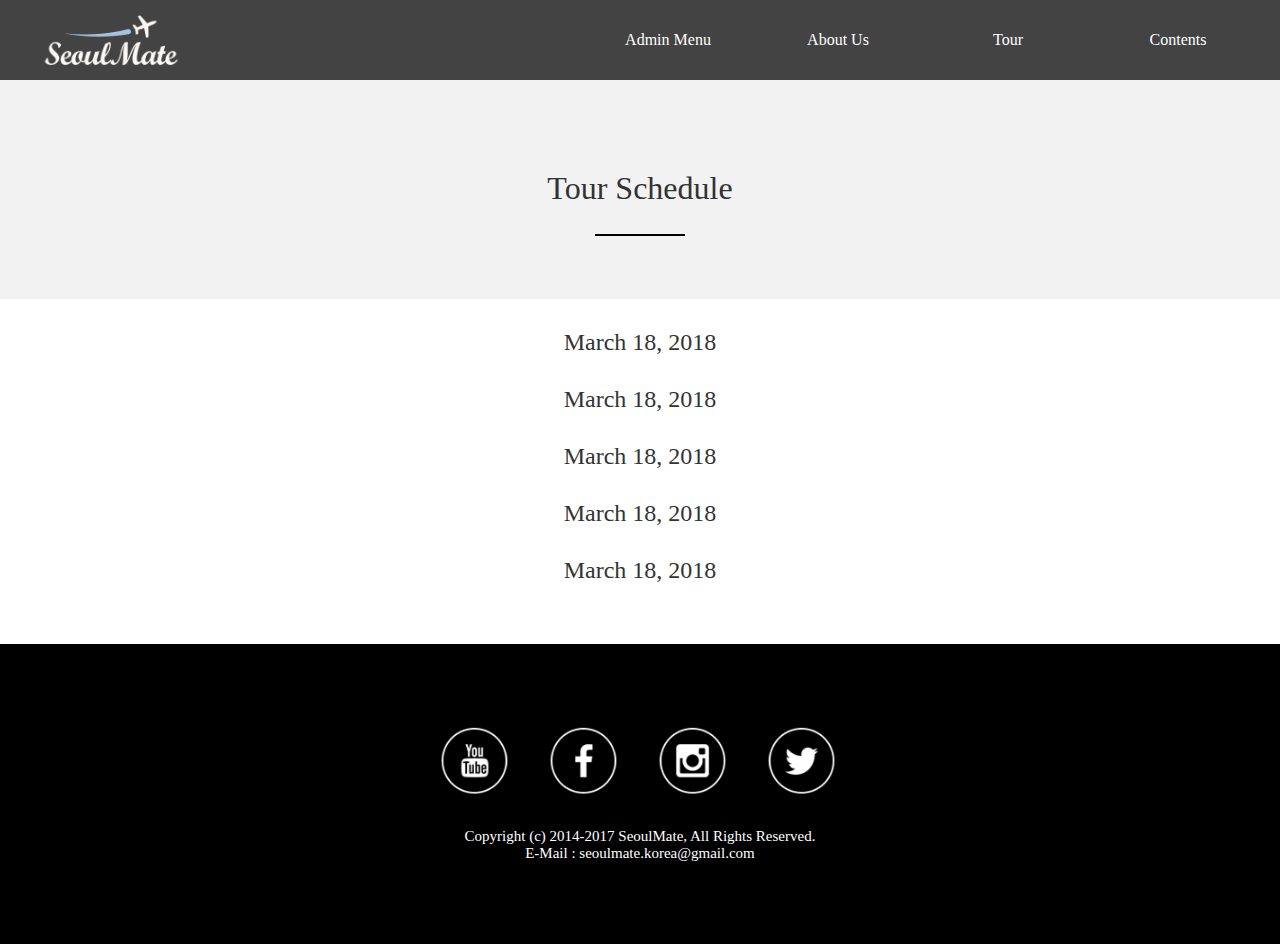
<file: Tourism/TourSchedule.html>
<!doctype html>
<html lang="ko">
<head>
    <meta charset="UTF-8">
    <meta name="viewport"
          content="width=device-width, user-scalable=no, initial-scale=1.0, maximum-scale=1.0, minimum-scale=1.0">
    <meta http-equiv="X-UA-Compatible" content="ie=edge">
    <title>Seoul Mate</title>
    <link rel="stylesheet" href="static/style/style.css">
    <script src="static/javascript/jquery-1.12.3.js"></script>
    <script src="static/javascript/app.js"></script>
</head>
<body>
<div class="wrap">
    <header style="background:#434343;">
        <div class="layout">
            <a href="index.html"><img src="static/images/logo.png" alt="logo"></a>
            <div class="wrap_bg"></div>
            <div class="menu"><span></span></div>
            <ul>
                <li>
                    <a href="#">Admin Menu <img src="static/images/active.gif" alt="active" class="active_arrow"></a>
                    <ul>
                        <li><a href="#">Tour<br/>management</a></li>
                        <li><a href="#">Participant<br/>Management</a></li>
                    </ul>
                </li>
                <li>
                    <a href="SeoulMate.html">About Us <img src="static/images/active.gif" alt="active" class="active_arrow"></a>
                    <ul>
                        <li><a href="SeoulMate.html">Seoul Mate</a></li>
                        <li><a href="Member.html">Member</a></li>
                    </ul>
                </li>
                <li>
                    <a href="Tourinfo.html">Tour <img src="static/images/active.gif" alt="active" class="active_arrow"></a>
                    <ul>
                        <li><a href="Tourinfo.html">Tour info</a></li>
                        <li><a href="TourSchedule.html">Tour schedule</a></li>
                        <li><a href="faq.html">FAQ</a></li>
                    </ul>
                </li>
                <li>
                    <a href="#">Contents <img src="static/images/active.gif" alt="active" class="active_arrow"></a>
                    <ul>
                        <li><a href="#">Sketch</a></li>
                        <li><a href="#">Seoul Mate's Tip</a></li>
                        <li><a href="TourGallery.html">Gallery</a></li>
                    </ul>
                </li>
            </ul>
        </div>
    </header>

    <div class="content">
        <div class="content_sub_wrap">
            <div class="layout">
                <h1>Tour Schedule <span><hr></span></h1>
            </div>
        </div>
        <div class="content_sub_wrap">
            <div class="layout_470">
                <ul class="schedule_wrap">
                    <li class="schedule" style=" text-align: center;">
                        <h2 style="text-align: center; padding: 0; margin: 30px 0;">March 18, 2018</h2>
                        <ul class="schedule_hidden">
                            <li>
                                <p>1. Sarificefor the Independence : Seoduemun Prison Tour</p>
                                <ul>
                                    <li><img src="static/images/card_image(1).jpg" alt="images"></li>
                                    <li><img src="static/images/card_image(1).jpg" alt="images"></li>
                                    <li><img src="static/images/card_image(1).jpg" alt="images"></li>
                                </ul>
                                <p>2. Sarificefor the Independence : Seoduemun Prison Tour</p>
                            </li>
                        </ul>
                    </li>
                    <li class="schedule" style=" text-align: center;">
                        <h2 style="text-align: center; padding: 0; margin: 30px 0;">March 18, 2018</h2>
                        <ul class="schedule_hidden">
                            <li>
                                <p>1. Sarificefor the Independence : Seoduemun Prison Tour</p>
                                <ul>
                                    <li><img src="static/images/card_image(1).jpg" alt="images"></li>
                                    <li><img src="static/images/card_image(1).jpg" alt="images"></li>
                                    <li><img src="static/images/card_image(1).jpg" alt="images"></li>
                                </ul>
                                <p>2. Sarificefor the Independence : Seoduemun Prison Tour</p>
                            </li>
                        </ul>
                    </li>
                    <li class="schedule" style=" text-align: center;">
                        <h2 style="text-align: center; padding: 0; margin: 30px 0;">March 18, 2018</h2>
                        <ul class="schedule_hidden">
                            <li>
                                <p>1. Sarificefor the Independence : Seoduemun Prison Tour</p>
                                <ul>
                                    <li><img src="static/images/card_image(1).jpg" alt="images"></li>
                                    <li><img src="static/images/card_image(1).jpg" alt="images"></li>
                                    <li><img src="static/images/card_image(1).jpg" alt="images"></li>
                                </ul>
                                <p>2. Sarificefor the Independence : Seoduemun Prison Tour</p>
                            </li>
                        </ul>
                    </li>
                    <li class="schedule" style=" text-align: center;">
                        <h2 style="text-align: center; padding: 0; margin: 30px 0;">March 18, 2018</h2>
                        <ul class="schedule_hidden">
                            <li>
                                <p>1. Sarificefor the Independence : Seoduemun Prison Tour</p>
                                <ul>
                                    <li><img src="static/images/card_image(1).jpg" alt="images"></li>
                                    <li><img src="static/images/card_image(1).jpg" alt="images"></li>
                                    <li><img src="static/images/card_image(1).jpg" alt="images"></li>
                                </ul>
                                <p>2. Sarificefor the Independence : Seoduemun Prison Tour</p>
                            </li>
                        </ul>
                    </li>
                    <li class="schedule" style=" text-align: center;">
                        <h2 style="text-align: center; padding: 0; margin: 30px 0;">March 18, 2018</h2>
                        <ul class="schedule_hidden">
                            <li>
                                <p>1. Sarificefor the Independence : Seoduemun Prison Tour</p>
                                <ul>
                                    <li><img src="static/images/card_image(1).jpg" alt="images"></li>
                                    <li><img src="static/images/card_image(1).jpg" alt="images"></li>
                                    <li><img src="static/images/card_image(1).jpg" alt="images"></li>
                                </ul>
                                <p>2. Sarificefor the Independence : Seoduemun Prison Tour</p>
                            </li>
                        </ul>
                    </li>
                </ul>
            </div>
        </div>
    </div>

    <footer>
        <div class="footer_wrap">
            <ul>
                <li><a href="#"><img src="static/images/icon1.png" alt="icon"></a></li>
                <li><a href="#"><img src="static/images/icon2.png" alt="icon"></a></li>
                <li><a href="#"><img src="static/images/icon3.png" alt="icon"></a></li>
                <li><a href="#"><img src="static/images/icon4.png" alt="icon"></a></li>
            </ul>
            <p>Copyright (c) 2014-2017 SeoulMate, All Rights Reserved.<br/>
                E-Mail : seoulmate.korea@gmail.com</p>
        </div>
    </footer>
</div>
</body>
</html>
</file>
<file: Tourism/static/style/style.css>
*{
    margin: 0;
    padding: 0;
    -webkit-box-sizing: border-box;
    -moz-box-sizing: border-box;
    box-sizing: border-box;
}

li, a,p,span,h1,h2,h3,h4,h5,h6{
    text-decoration: none;
    color: #333;
    list-style:none;
    font-family: 'Dotum';
    font-weight: normal;
}

html,body {
    height: 100%;
}

/* baground */
.wrap_bg {
    position: fixed;
    top: -100%;
    width: 100%;
    height: 500px;
    background: rgba(0,0,0,0.8);
    z-index: 9999;
    left: 0;
}

/* Header */

header {
    position: absolute;
    height: 80px;
    width: 100%;
    background: rgba(0,0,0,0.25);
    z-index: 2;
    overflow: hidden;
}

.layout {
    position: relative;
    width: 1200px;
    margin: 0 auto;
    height: 100%;
}

.menu {
    position: absolute;
    top: 50%;
    -webkit-transform: translateY(-50%);
    -moz-transform: translateY(-50%);
    -ms-transform: translateY(-50%);
    -o-transform: translateY(-50%);
    transform: translateY(-50%);
    width: 20px;
    height: 20px;
    margin: -2px 10px;
    display: none;
    cursor: pointer;
    transition: all .5s;
}

.menu span{
    width: 100%;
    height: 3px;
    background: #fff;
    display: block;
    margin: 3px 0;
}

.menu:after, .menu:before {
    content: '';
    width: 100%;
    height: 3px;
    background: #fff;
    display: block;
    margin: 3px 0;
    transform-origin: center;

}

header .layout img {
    height: 50px;
    float: left;
    margin: 15px 0;
}

header .layout > ul {
    position: absolute;
    right: 0;
    margin: 0 -23px;
}

header .layout > ul > li {
    float: left;
    line-height: 80px;
    padding: 0 23px;
    width: 170px;
    text-align: center;
}

header .layout > ul > li a {
    display: block;
    width: 100%;
    height: 100%;
    color: #fff;
}

header .layout > ul > li > a > img {
    display: none;
    width: 15px;
    height: 18px;
    float: right;
    margin-top:20px;
    transition: all .25s;
}

header .layout > ul > li > a > img.active {
    transform: rotate(180deg);
}

header .layout > ul > li li {
    line-height:25px;
    text-align: center;
    margin-bottom: 10px;
    color: #fff;
}

header .layout > ul > li li:hover, header .layout > ul > li li:hover a{
    text-decoration: underline;
    cursor: pointer;
}

/* Slide */

.main {
    position: relative;
    width: 100%;
    background-position: center;
    background-size: cover;
    z-index:1;
    overflow: hidden;
}

.h510 {
    height: 510px;
}

.main > img {
    position: absolute;
    top: 50%;
    -webkit-transform: translateY(-50%) scale(.8);
    -moz-transform: translateY(-50%) scale(.8);
    -ms-transform: translateY(-50%) scale(.8);
    -o-transform: translateY(-50%) scale(.8);
    transform: translateY(-50%) scale(.8);
    margin: 0 100px;
    cursor: pointer;
    z-index: 2;
    transition: all .5s;
}

.main > img:nth-child(2) {  right: 0; }
.main .slide {  width: 1000%;  }

.main .slide li {
    width: 10%;
    float: left;
    font-size: 0;
}

.main .slide li img {  width: 100%;  }

/* Public */

.content {
    padding-top: 80px;
}

.content h1 {
    font-weight: normal;
    text-align: center;
    padding-top: 90px;
    padding-bottom: 25px;
}

.content span {
    display: block;
    text-align: center;
}

.content hr {
    width: 90px;
    height: 2px;
    background: #000;
    display: inline-block;
    border: 0;
}

.content:after , .figure_wrap:after , .second_content:after, .third_content .layout:after, .second_content ul:after, .faq:after, .member_wrap ul:after, .tourteam_wrap ul:after, .schedule_hidden > ul:after , .content .info_wrap:after, .content .figure_sub_wrap:after, footer ul:after {
    content: '';
    clear: both;
    display: block;
}

/* Tourinfo.css */

.content .info_wrap {  margin:-1% -1% 150px -1% ;  }

.content .info_wrap li {
    width: 18%;
    margin: 1%;
    float: left;
    cursor: pointer;
    transition: all .5s;
    font-size: 0;
}

.content .info_wrap li:hover {  box-shadow: 0px 0px 20px #000;  }
.content .info_wrap li img {  width: 100%;  }

/* SeoulMath.css */

.content .figure_sub_wrap {  margin: 0 -1%;}
.content .figure_sub_wrap img { width: 28%; margin: 0 1%;  float: left;}
.content .figure_sub_wrap p { width: 68%; margin: 0 1%;  float: left;  line-height:21px;}
.content .content_sub_wrap {  padding-bottom: 30px; }
.content .content_sub_wrap:nth-of-type(odd) { background: #f2f2f2;}

/* faq.css */
.content .content_sub_wrap .faq_wrap {
    padding-left: 273px;
}

.content .content_sub_wrap .faq .faq_hidden {
    display: none;
}

.content .content_sub_wrap .faq:last-child {
    margin-bottom:100px;
}

/* index.css */

.content .first_content {
    background: #f2f2f2;
    height: 512px;
    padding-top: 48px;
}

.content .first_content .figure_wrap {  margin: 0 -12px;  }

.content .first_content figure {
    width: 282px;
    height: 416px;
    background: #fff;
    float: left;
    margin: 0 12px;
}

.content .first_content figure a {
    display: block;
    width: 100%;
    height: 100%;
    transition: all .5s;
}

.content .first_content figure a:hover {  box-shadow: 0px 3px 10px #ccc;  }
.content .first_content figcaption {  padding:0 16px;  }

.content .first_content figcaption > p:nth-of-type(1) {
    font-size: 15px;
    font-weight: bold;
    line-height: 18px;
    margin-top: 19px;
}

.content .first_content figcaption > p:nth-of-type(2) {
    font-size: 12px;
    line-height: 24px;
    margin-top: 11px;
}

.second_content {
    padding: 48px 0;
    height: 480px;
    width: 100%;
}

.second_content ul {  margin: 0 -12.5px;  }

.second_content li {
    float: left;
    width: 383px;
    height: 383px;
    margin: 0 12.5px;
}

.second_content li a {
    display: block;
    width: 100%;
    height: 100%;
}

.second_content li .bg {
    position: absolute;
    width: 383px;
    height: 383px;
    background: rgba(0,0,0,0.8);
    transition: all .5s;
    opacity:0;
}

.second_content li .bg p {
    color: #fff;
    line-height:383px;
    text-align: center;
    font-weight:bold;
    font-size: 1.6em;
}

.second_content li:hover .bg {  opacity: 1;  }
.second_content li img {  width: 100%;  }

.third_content {
    padding: 70px 0;
    height: 542px;
    border-top: 1px solid #ebeaea;
}

.third_content .input_wrap {
    position: absolute;
    margin: -29px 0;
}

.third_content input:not(.submit) {
    width: 570px;
    height: 60px;
    border:1px solid #b5b5b5;
    padding: 0 20px;
    display: block;
    margin: 29px 0;
    transition: all .5s;
}

.third_content textarea {
    width: 570px;
    height: 238px;
    border:1px solid #b5b5b5;
    padding: 20px;
    resize: none;
    float: right;
    transition: all .5s;
}

.third_content textarea::-webkit-input-placeholder, .third_content input::-webkit-input-placeholder { color: #000; font-size: 12px; font-family: 'malgun-gothic'}
.third_content textarea:focus, .third_content input:focus {background: #000000; color: #fff}
.third_content input:focus::-webkit-input-placeholder, .third_content textarea:focus::-webkit-input-placeholder { color: #fff; }
.third_content .submit {
    width: 100%;
    height: 60px;
    border:1px solid #b5b5b5;
    padding: 0 20px;
    background: none;
    margin-top: 55px;
    transition: all .5s;
}

.third_content .submit:hover {
    background: #000;
    color: #fff;
    cursor: pointer;
}

/* member.css */

.content > .layout > .member_wrap > ul{
    margin: 0 -1%;
}

.content > .layout > .member_wrap > ul >li{
    float: left;
    width: 23%;
    margin: 0 1%;
    text-align: center;
    height: 100px;
    border:1px solid #e4e4e4;
    line-height:100px;
    cursor: pointer;
}

.content > .layout > .member_wrap > ul >li:nth-of-type(1){  background: #000;  }
.content > .layout > .member_wrap > ul >li:nth-of-type(1) > * {  color: #fff;  }

.content .Team_wrap li {
    float: left;
    width: 23%;
    margin: 0 1%;
}

.content .Team_wrap figure .team_img {
    /*이미지를 사용하실거면 background: #000; 이 문구를 주석처리 해주세요  */
    background: #000;
    /*이미지를 사용하실거면 아래 문구 주석을 풀어주세요*/
    /*background: url("이곳에 이미지경로를 적어주세요");*/
    height: 280px;
    border-radius: 50%;
    display: block;
    margin-bottom:20px;
}

/*reservation.css*/

.layout_470 {
    width: 470px;
    margin:0 auto;
}

.select_wrap > p {
    color: #8c8c8c;
    font-size: 12px;
    margin: 10px 0;
}

.select_wrap > select {
    width: 100px;
    height: 40px;
    line-height: 40px;
    text-align: center;
    border-radius: 3px;
    border: 1px solid #888;
}

.select_wrap > input[type=text], .select_wrap > input[type=number] {
    width: 100%;
    height: 40px;
    line-height:40px;
    padding:0 10px;
}

.select_wrap > input[type="radio"] {
    width: 13px;
    height: 13px;
    border: 0;
    margin-right: 5px;
}

.select_wrap > textarea {
    width: 470px;
    height: 238px;
    border:1px solid #b5b5b5;
    padding: 20px;
    resize: none;
    transition: all .5s;
}

.select_wrap > .submit {
    display: block;
    width: 100%;
    height: 60px;
    border:1px solid #b5b5b5;
    padding: 0 20px;
    background: none;
    margin-top: 20px;
    transition: all .5s;
}

/* tour schedule */
.schedule_wrap > li {
    cursor: pointer;
}

.schedule_hidden {
    display: none;
}

.schedule_hidden ul {
    margin: 0 -1%;
}

.schedule_hidden > li li {
    float: left;
    width:31%;
    margin: 0 1%;
}

.schedule_hidden li > img {
    width: 100%;
    margin-top:20px;
    margin-bottom:50px;
}

/* tour gallery */
.gallery_wrap > li {
    cursor: pointer;
}

.gallery_hidden {
    display: none;
}

.gallery_hidden ul {
    margin: 0 -1%;
}

.gallery_hidden > li li {
    float: left;
    width:31%;
    margin: 0 1%;
}

.gallery_hidden li > img {
    width: 100%;
    margin-top: 20px;
    margin-bottom: 50px;
}

/* tourinfo_more */
.text_wrap {
    margin-top: 100px;
}

.text_wrap span {
    display: inline;
}

.text_wrap .textwrap {
    margin:20px -10px;
    line-height:40px;
}

.text_wrap .textwrap span {
    color: #fff;
    font-size: 20px;
}

.text_wrap .textwrap .text_title {
    font-size:12px;
    opacity:.6;
    margin: 0 10px;
}

/* Footer */

footer {
    position: relative;
    width: 100%;
    height: 300px;
    background: #000;
    padding: 80px 0;
}

.footer_wrap {
    position: absolute;
    text-align: center;
    left: 50%;
    -webkit-transform: translateX(-50%);
    -moz-transform: translateX(-50%);
    -ms-transform: translateX(-50%);
    -o-transform: translateX(-50%);
    transform: translateX(-50%);
}

footer ul {
    margin: 0 -18px;
    width: 440px;
}

footer li {
    float: left;
    margin: 0 18px;
    margin-bottom:27px;
    transition: all .5s;
    transform: scale(0.9);
}

footer li:hover {  transform: scale(1);  }

footer p {
    color: #fff;
    font-size: 15px;
}

@media all and (max-width: 480px) {
    /* Public */

    .layout {
        width: 320px;
    }

    header .layout {
        width: 100%;
    }

    .menu {
        display: block;
    }

    header {
        height: 60px;
        overflow: visible;
    }


    .content {
        padding-top: 60px;
    }

    /* index.css */
    header .layout{
        text-align: center;
    }

    header .layout a {
        display: inline-block;
        height: 50px;

    }

    header .layout img {
        margin: 0;
    }

    header .layout > ul {
        width: 100%;
        top: -500px;
        margin: 0;
        position: fixed;
    }

    header .layout > ul > li {
        float: none;
        width: 100%;
        line-height:50px;

    }

    header .layout > ul > li > a {
        border-bottom: 1px solid #fff;
        display: block;
    }

    header .layout > ul > li > a img{
        display: block;
    }

    header .layout > ul > li a, header .layout > ul > li li{
        color: #fff;
    }

    header .layout > ul > li ul {
        display: none;
    }

    .main > img {
        margin: 0;
        -webkit-transform: translateY(-50%) scale(.5);
        -moz-transform: translateY(-50%) scale(.5);
        -ms-transform: translateY(-50%) scale(.5);
        -o-transform: translateY(-50%) scale(.5);
        transform: translateY(-50%) scale(.5);
    }

    /* SeoulMate.css */
    .h510 {
        height: auto;
    }

    .content .figure_sub_wrap img, .content .figure_sub_wrap p {
        float: none;
        width: 80%;
        display: block;
        margin: 0 auto;
        font-size: .8em;
    }

    /* Tourinfo.css */
    .content .info_wrap li {
        width: 100%;
    }

    .content .first_content, .content .second_content, .third_content{
        height:auto;
    }

    .content .first_content figure {
        width: 100%;
        height:auto;
        margin-bottom:20px;
    }

    .content .first_content figure img {
        width: 100%;
    }

    .second_content li {
        position: relative;
        width: 100%;
        height:345px;
        margin-bottom: 20px;
    }

    .second_content li .bg {
        width:100%;
        height:100%;
    }

    .third_content .input_wrap {
        position: relative;
    }

    .third_content .input_wrap input {
        width: 100%;
    }

    .third_content textarea {
        width: 100%;
        margin-top: 29px;
        clear: both;
    }

    /* faq.css*/
    .content .content_sub_wrap .faq_wrap {
        padding: 0;
    }

    /* member.css */

    .content > .layout > .member_wrap > ul >li {
        width: 100%;
        float: none;
    }

    .content .Team_wrap li {
        width: 100%;
        float: none;
    }

    .content .Team_wrap li figure {
        margin-bottom: 30px;
    }

    .text_wrap {
        margin-top: 30px;
    }

    .text_wrap span {
        display: block;
    }

    .text_wrap .textwrap span {
        font-size: 16px;
    }

    .text_wrap .textwrap .text_title {
        font-size:20px;
        text-align: center;
    }

}

@media all and (min-width: 481px ) and (max-width: 800px) {
    .layout {
        width: 600px;
    }

    .menu {
        display: block;
    }

    header {
        height: 60px;
        overflow: visible;
    }

    .content {
        padding-top: 60px;
    }

    /* index.css */
    header .layout{
        text-align: center;
    }

    header .layout a {
        display: inline-block;
        height: 50px;

    }

    header .layout img {
        margin: 0;
    }

    header .layout > ul {
        width: 100%;
        top: -500px;
        margin: 0;
        position: fixed;
    }

    header .layout > ul > li {
        float: none;
        width: 100%;
        line-height:50px;

    }

    header .layout > ul > li > a {
        border-bottom: 1px solid #fff;
        display: block;
        position: relative;
    }

    header .layout > ul > li > a img{
        display: block;
    }

    header .layout > ul > li a, header .layout > ul > li li{
        color: #fff;
    }

    header .layout > ul > li ul {
        display: none;
    }

    .main > img {
        margin: 0 30px;
    }

    /* SeoulMate.css */
    .h510 {
        height: auto;
    }

    .content .figure_sub_wrap img, .content .figure_sub_wrap p {
        float: none;
        width: 80%;
        display: block;
        margin: 0 auto;
    }

    /* Tourinfo.css */
    .content .info_wrap ul {
        margin: 0 -1%;
    }

    .content .info_wrap li {
        width: 48%;
        margin:1%;

    }

    .content .first_content .figure_wrap {
        width: 100%;
        margin: 0 -1%;
    }

    .content .first_content figure {
        width: 48%;
        margin: 1%;
    }

    .content .first_content figure img {
        width: 100%;
    }

    .content .first_content {
        padding-bottom:48px;
    }

    .content .first_content, .second_content, .third_content {
        height:auto;
    }

    .second_content ul {
        margin:0 -1%;
    }

    .second_content li {
        position: relative;
        width: 31.333%;
        height:auto;
        margin: 0 1%;
    }

    .second_content li .bg {
        width:100%;
        height:100%;
    }

    .second_content li .bg p {
        line-height: 192px;
    }

    .third_content .input_wrap {
        position: relative;
    }

    .third_content .input_wrap input {
        width: 100%;
    }

    .third_content textarea {
        width: 100%;
        margin-top: 29px;
        clear: both;
    }

    /* faq.css*/
    .content .content_sub_wrap .faq_wrap {
        padding: 0;
    }

    /* member.css */

    .content > .layout > .member_wrap > ul >li {
        width: 100%;
        float: none;
    }

    .content .Team_wrap ul {
        margin: 0 -1%;
    }

    .content .Team_wrap li {
        width: 48%;
        margin: 0 1%;
    }

    .content .Team_wrap li figure {
        margin-bottom: 30px;
    }
}
</file>
